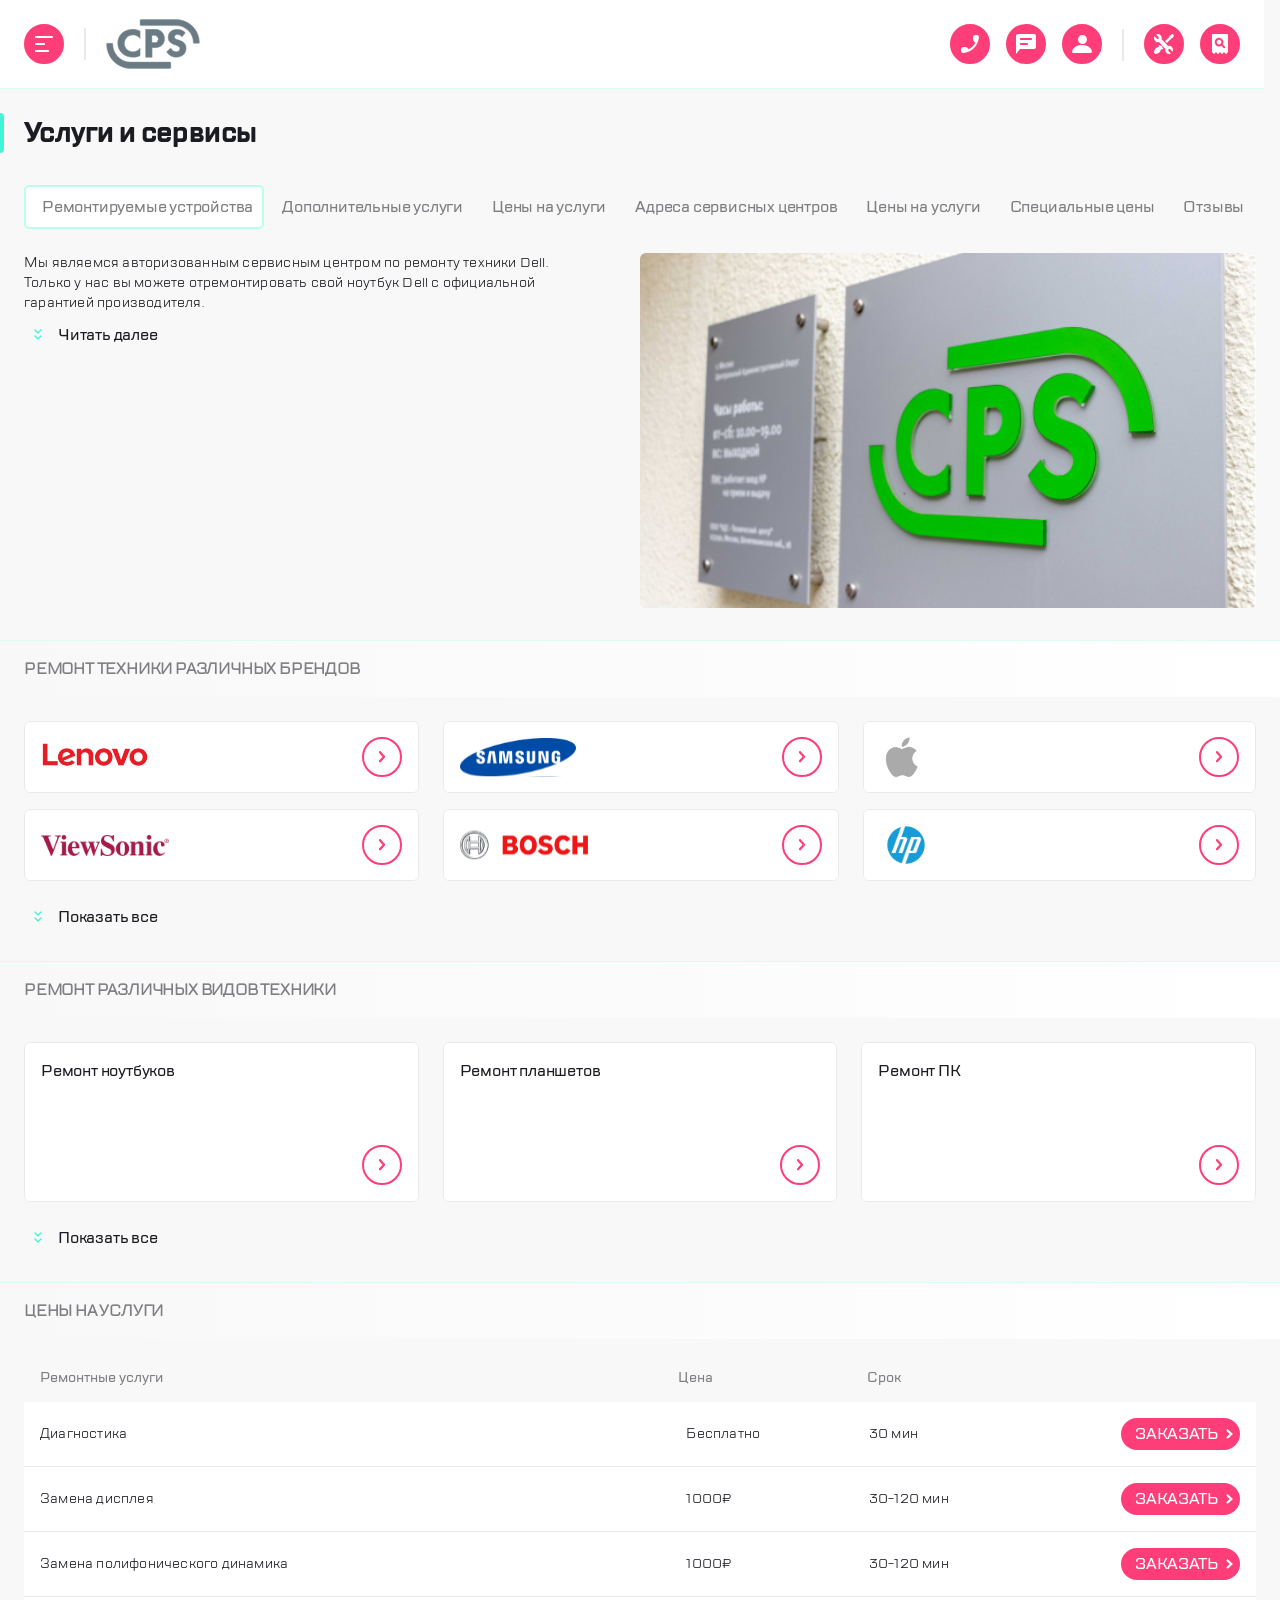
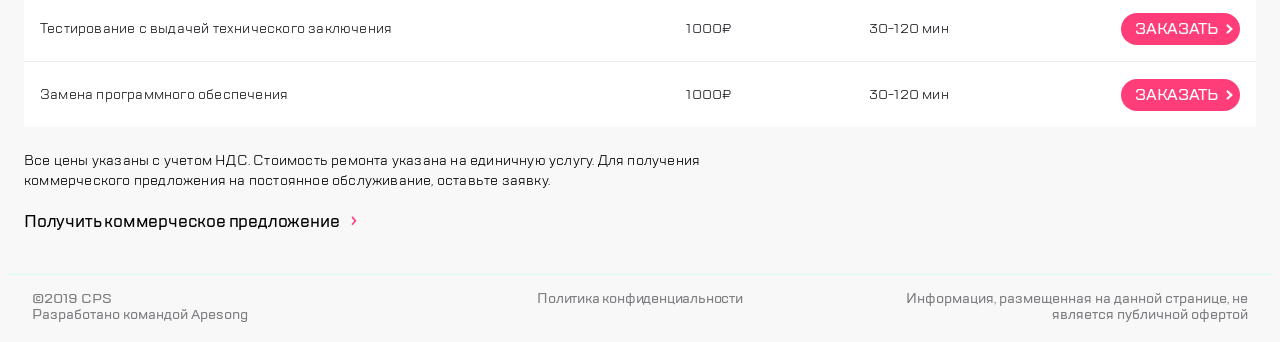
<file: index.html>
<!doctype html>
<html lang="ru">
<head>
  <meta charset="UTF-8">
  <meta content="width=device-width,initial-scale=1" name="viewport">
  <title>CPS</title>
<link href="style.css" rel="stylesheet"></head>
<body>
<div class="container-page">
  <header class="header">
    <div class="container">
      <div class="header-container">
        <div class="header__inner">
          <div class="header__menu-button menu__button">
            <button class="menu__button-toggle" id="menu-open">
              <span class="menu__button-icon button-icon">
                <img alt="menu" src="./img/icons/burger.svg">
              </span>
            </button>
          </div>
          <div class="header__menu-logo">
            <button class="menu__button-logo">
              <img alt="logo" class="logo-img" src="./img/icons/logo.svg">
            </button>
          </div>
          <div class="header__menu header__menu--all">
            <div class="header__menu--hidden">
              <div class="header__menu-button menu__button" id="header-menu-call">
                <button class="menu__button-toggle">
                  <span class="menu__button-icon button-icon">
                    <img alt="repair" src="./img/icons/call.svg">
                  </span>
                </button>
              </div>
              <div class="header__menu-button menu__button" id="header-menu-chat">
                <button class="menu__button-toggle">
                  <span class="menu__button-icon button-icon">
                    <img alt="check status" src="./img/icons/chat.svg">
                  </span>
                </button>
              </div>
              <div class="header__menu-button menu__button">
                <button class="menu__button-toggle">
                  <span class="menu__button-icon button-icon">
                    <img alt="check status" src="./img/icons/profile.svg">
                  </span>
                </button>
              </div>
            </div>
            <div class="menu header__menu">
              <div class="header__menu--active">
                <div class="header__menu-button menu__button">
                  <button class="menu__button-toggle">
                    <span class="menu__button-icon button-icon">
                      <img alt="repair" src="./img/icons/repair.svg">
                    </span>
                  </button>
                </div>
                <div class="header__menu-button menu__button">
                  <button class="menu__button-toggle">
                    <span class="menu__button-icon button-icon">
                      <img alt="check status" src="./img/icons/checkstatus.svg">
                    </span>
                  </button>
                </div>
              </div>
            </div>
          </div>
        </div>
      </div>
    </div>
  </header>
  <aside class="sidebar" id="menu-overlay">
    <div class="sidebar-container">
      <div class="sidebar__inner">
        <div class="sidebar__header button__container">
          <button class="menu__button-toggle sidebar__button--hidden" id="menu-close">
            <span class="button-icon menu__button-icon">
              <img alt="close" src="./img/icons/close.svg">
            </span>
          </button>
          <div class="sidebar__menu-logo">
            <button class="menu__button-toggle">
              <img alt="logo" class="sidebar__button-logo" src="./img/icons/logo.svg">
            </button>
          </div>
          <button class="menu__button-toggle sidebar__button-search">
            <span class="button-icon menu__button-icon">
              <img alt="search" src="./img/icons/search.svg">
            </span>
          </button>
        </div>
        <nav class="sidebar__menu">
          <ul class="sidebar__menu-list menu__list">
            <li class="sidebar__menu-item menu__item menu__item-active">
              <a class="menu__link" href="#">Ремонт техники</a>
            </li>
            <li class="sidebar__menu-item menu__item">
              <a class="menu__link" href="#">Услуги и сервисы</a>
            </li>
            <li class="sidebar__menu-item menu__item">
              <a class="menu__link" href="#">Корпоративным клиентам</a>
            </li>
            <li class="sidebar__menu-item menu__item">
              <a class="menu__link" href="#">Продавцам техники</a>
            </li>
            <li class="sidebar__menu-item menu__item">
              <a class="menu__link" href="#">Партнерам</a>
            </li>
            <li class="sidebar__menu-item menu__item">
              <a class="menu__link" href="#">Производителям</a>
            </li>
            <li class="sidebar__menu-item menu__item">
              <a class="menu__link" href="#">Наши сервисные центры</a>
            </li>
            <li class="sidebar__menu-item menu__item">
              <a class="menu__link" href="#">Контакты</a>
            </li>
          </ul>
        </nav>
        <div class="sidebar__info button__container">
          <div class="sidebar__info-button">
            <button class="menu__button-toggle" id="menu-call">
              <span class="button-icon menu__button-icon">
                <img alt="call" src="./img/icons/call.svg">
              </span>
            </button>
            <button class="menu__button-toggle" id="menu-chat">
              <span class="button-icon menu__button-icon">
                <img alt="chat" src="./img/icons/chat.svg">
              </span>
            </button>
            <button class="menu__button-toggle">
              <span class="button-icon menu__button-icon">
                <img alt="profile" src="./img/icons/profile.svg">
              </span>
            </button>
          </div>
          <div class="sidebar__info-contacts">
            <div class="sidebar__info-email"><a class="email" href="mailto:mail@cps.com">mail@cps.com</a>
            </div>
            <div class="sidebar__into-tel"><a class="tel" href="tel:88008908900">8 800 890 8900</a>
            </div>
          </div>
          <div class="sidebar__info-lang">
            <ul class="sidebar__lang-list menu__list">
              <li class="sidebar__lang-item menu__item menu__item-active"><a class="menu__link" href="#">RU</a>
              </li>
              <li class="sidebar__lang-item menu__item"><a class="menu__link" href="#">EN</a></li>
              <li class="sidebar__lang-item menu__item"><a class="menu__link" href="#">CH</a></li>
            </ul>
          </div>
        </div>
      </div>
    </div>
  </aside>
  <main class="main">
    <div class="container">
      <div class="main__inner">
        <div class="main__header">
          <h1 class="main__title">
            Услуги и сервисы
          </h1>
          <div class="main__menu-button button--hidden">
            <button class="menu__button-toggle">
              <span class="menu__button-text">
                Оставить заявку
              </span>
              <span class="menu__button-icon button-icon">
                <img alt="check status" src="./img/icons/checkstatus.svg">
              </span>
            </button>
            <button class="menu__button-toggle">
              <span class="menu__button-text">
                Статус ремонта
              </span>
              <span class="menu__button-icon button-icon">
                <img alt="repair" src="./img/icons/repair.svg">
              </span>
            </button>
          </div>
        </div>
        <nav class="menu main__menu">
          <ul class="menu__list main__menu-list">
            <li class="menu__item main__menu-item menu__item-active">
              <a class="menu__link" href="#">Ремонтируемые устройства</a>
            </li>
            <li class="menu__item main__menu-item">
              <a class="menu__link" href="#">Дополнительные услуги</a>
            </li>
            <li class="menu__item main__menu-item">
              <a class="menu__link" href="#">Цены на услуги</a>
            </li>
            <li class="menu__item main__menu-item">
              <a class="menu__link" href="#">Адреса сервисных центров</a>
            </li>
            <li class="menu__item main__menu-item">
              <a class="menu__link" href="#">Цены на услуги</a>
            </li>
            <li class="menu__item main__menu-item">
              <a class="menu__link" href="#">Специальные цены</a>
            </li>
            <li class="menu__item main__menu-item">
              <a class="menu__link" href="#">Отзывы</a>
            </li>
          </ul>
        </nav>
        <section class="about">
          <div class="container-section">
            <div class="about__inner">
              <div class="about__text-container">
                <div class="about__text-left">
                  <p class="about__text-small">
                    Мы являемся авторизованным сервисным центром по ремонту техники Dell.
                    Только у нас вы можете отремонтировать свой ноутбук Dell с официальной гарантией
                    производителя.
                  </p>
                  <p class="about__text-medium">
                    <br>Мы успешно работаем с 1992 года и заслужили репутацию надежного партнера
                  </p>
                  <p class="about__text-large">
                    <br>Мы успешно работаем с 1992 года и заслужили репутацию надежного партнера, что
                    подтверждает большое количество постоянных клиентов. Мы гордимся тем, что к нам
                    обращаются по рекомендациям и, в свою очередь, советуют нас родным и близким.
                  </p>
                </div>
                <button class="showMore__button" id="showButtonAbout">
                  <span class="showMore__button-image" id="aboutShowButtonImg">
                    <img alt="expand icons" src="./img/icons/arrow.svg">
                  </span>
                  <span class="button-text showMore__button-text" id="aboutShowButtonText">
                    Читать далее
                  </span>
                </button>
              </div>
              <div class="about__image">
                <img alt="cps" class="about-img" src="./img/cps.jpg">
              </div>
            </div>
          </div>
        </section>
        <section class="brands">
          <div class="container-section">
            <div class="brands__inner">
              <div class="section__header">
                <div class="section__title">
                  <h2>Ремонт техники различных брендов</h2>
                </div>
              </div>
              <div class="brands-swiper">
                <div class="image-slider swiper-container">
                  <div class="image-slider__wrapper swiper-wrapper">
                    <div class="image-slider__slide swiper-slide brands__slide">
                      <button class="image__slider-button brands__slide-button">
                        <span class="image-slider__image">
                          <img alt="lenovo" src="./img/icons/lenovo.svg">
                        </span>
                        <span class="image-slider__btn button-icon">
                          <img alt="drop down" src="./img/icons/arrow-pink.svg">
                        </span>
                      </button>
                    </div>
                    <div class="image-slider__slide swiper-slide brands__slide">
                      <button class="image__slider-button brands__slide-button">
                        <span class="image-slider__image">
                          <img alt="samsung" src="./img/icons/samsung.svg">
                        </span>
                        <span class="image-slider__btn button-icon">
                          <img alt="drop down" src="./img/icons/arrow-pink.svg">
                        </span>
                      </button>
                    </div>
                    <div class="image-slider__slide swiper-slide brands__slide">
                      <button class="image__slider-button brands__slide-button">
                        <span class="image-slider__image">
                          <img alt="apple" src="./img/icons/apple.svg">
                        </span>
                        <span class="image-slider__btn button-icon">
                          <img alt="drop down" src="./img/icons/arrow-pink.svg">
                        </span>
                      </button>
                    </div>
                    <div class="image-slider__slide swiper-slide brands__slide">
                      <button class="image__slider-button brands__slide-button">
                        <span class="image-slider__image">
                          <img alt="viewsonic" src="./img/icons/viewsonic.svg">
                        </span>
                        <span class="image-slider__btn button-icon">
                          <img alt="drop down" src="./img/icons/arrow-pink.svg">
                        </span>
                      </button>
                    </div>
                    <div class="image-slider__slide swiper-slide brands__slide">
                      <button class="image__slider-button brands__slide-button">
                        <span class="image-slider__image">
                          <img alt="bosch" src="./img/icons/bosch.svg">
                        </span>
                        <span class="image-slider__btn button-icon">
                          <img alt="drop down" src="./img/icons/arrow-pink.svg">
                        </span>
                      </button>
                    </div>
                    <div class="image-slider__slide swiper-slide brands__slide">
                      <button class="image__slider-button brands__slide-button">
                        <span class="image-slider__image">
                          <img alt="hp" src="./img/icons/hp.svg">
                        </span>
                        <span class="image-slider__btn button-icon">
                          <img alt="drop down" src="./img/icons/arrow-pink.svg">
                        </span>
                      </button>
                    </div>
                    <div class="image-slider__slide swiper-slide brands__slide">
                      <button class="image__slider-button brands__slide-button">
                        <span class="image-slider__image">
                          <img alt="acer" src="./img/icons/acer.svg">
                        </span>
                        <span class="image-slider__btn button-icon">
                          <img alt="drop down" src="./img/icons/arrow-pink.svg">
                        </span>
                      </button>
                    </div>
                    <div class="image-slider__slide swiper-slide brands__slide">
                      <button class="image__slider-button brands__slide-button">
                        <span class="image-slider__image">
                          <img alt="sony" src="./img/icons/sony.svg">
                        </span>
                        <span class="image-slider__btn button-icon">
                          <img alt="drop down" src="./img/icons/arrow-pink.svg">
                        </span>
                      </button>
                    </div>
                    <div class="image-slider__slide swiper-slide brands__slide">
                      <button class="image__slider-button brands__slide-button">
                        <span class="image-slider__image">
                          <img alt="lenovo" src="./img/icons/lenovo.svg">
                        </span>
                        <span class="image-slider__btn button-icon">
                          <img alt="drop down" src="./img/icons/arrow-pink.svg">
                        </span>
                      </button>
                    </div>
                    <div class="image-slider__slide swiper-slide brands__slide">
                      <button class="image__slider-button brands__slide-button">
                        <span class="image-slider__image">
                          <img alt="samsung" src="./img/icons/samsung.svg">
                        </span>
                        <span class="image-slider__btn button-icon">
                          <img alt="drop down" src="./img/icons/arrow-pink.svg">
                        </span>
                      </button>
                    </div>
                    <div class="image-slider__slide swiper-slide brands__slide">
                      <button class="image__slider-button brands__slide-button">
                        <span class="image-slider__image">
                          <img alt="apple" src="./img/icons/apple.svg">
                        </span>
                        <span class="image-slider__btn button-icon">
                          <img alt="drop down" src="./img/icons/arrow-pink.svg">
                        </span>
                      </button>
                    </div>
                    <div class="image-slider__slide swiper-slide brands__slide">
                      <button class="image__slider-button brands__slide-button">
                        <span class="image-slider__image">
                          <img alt="viewsonic" src="./img/icons/viewsonic.svg">
                        </span>
                        <span class="image-slider__btn button-icon">
                          <img alt="drop down" src="./img/icons/arrow-pink.svg">
                        </span>
                      </button>
                    </div>
                  </div>
                  <div class="swiper-pagination"></div>
                </div>
                <button class="showMore__button showMore__button--hidden" id="showButtonBrands">
                  <span class="showMore__button-image" id="showButtonBrandsImg">
                    <img alt="expand icons" src="./img/icons/arrow.svg">
                  </span>
                  <span class="button-text showMore__button-text" id="showButtonBrandsText">
                    Показать все
                  </span>
                </button>
              </div>
            </div>
          </div>
        </section>
        <section class="technic">
          <div class="container-section">
            <div class="technic__inner">
              <div class="section__header">
                <div class="section__title">
                  <h2>Ремонт различных видов техники</h2>
                </div>
              </div>
              <div class="technic-swiper">
                <div class="image-slider swiper-container">
                  <div class="image-slider__wrapper swiper-wrapper">
                    <div class="image-slider__slide swiper-slide technic__slide">
                      <button class="image__slider-button technic__slide-button">
                        <span class="image-slider__text">
                          Ремонт ноутбуков
                        </span>
                        <span class="image-slider__btn button-icon technic-icon">
                          <img alt="drop down" src="./img/icons/arrow-pink.svg">
                        </span>
                      </button>
                    </div>
                    <div class="image-slider__slide swiper-slide technic__slide">
                      <button class="image__slider-button technic__slide-button">
                        <span class="image-slider__text">
                          Ремонт планшетов
                        </span>
                        <span class="image-slider__btn button-icon technic-icon">
                          <img alt="drop down" src="./img/icons/arrow-pink.svg">
                        </span>
                      </button>
                    </div>
                    <div class="image-slider__slide swiper-slide technic__slide">
                      <button class="image__slider-button technic__slide-button">
                        <span class="image-slider__text">
                          Ремонт ПК
                        </span>
                        <span class="image-slider__btn button-icon technic-icon">
                          <img alt="drop down" src="./img/icons/arrow-pink.svg">
                        </span>
                      </button>
                    </div>
                    <div class="image-slider__slide swiper-slide technic__slide">
                      <button class="image__slider-button technic__slide-button">
                        <span class="image-slider__text">
                          Ремонт мониторов
                        </span>
                        <span class="image-slider__btn button-icon technic-icon">
                          <img alt="drop down" src="./img/icons/arrow-pink.svg">
                        </span>
                      </button>
                    </div>
                    <div class="image-slider__slide swiper-slide technic__slide">
                      <button class="image__slider-button technic__slide-button">
                        <span class="image-slider__text">
                          Ремонт ноутбуков
                        </span>
                        <span class="image-slider__btn button-icon technic-icon">
                          <img alt="drop down" src="./img/icons/arrow-pink.svg">
                        </span>
                      </button>
                    </div>
                    <div class="image-slider__slide swiper-slide technic__slide">
                      <button class="image__slider-button technic__slide-button">
                        <span class="image-slider__text">
                          Ремонт ноутбуков
                        </span>
                        <span class="image-slider__btn button-icon technic-icon">
                          <img alt="drop down" src="./img/icons/arrow-pink.svg">
                        </span>
                      </button>
                    </div>
                  </div>
                  <div class="swiper-pagination"></div>
                </div>
                <button class="showMore__button showMore__button--hidden" id="showButtonTechnic">
                  <span class="showMore__button-image" id="showButtonTechnicImg">
                    <img alt="expand icons" src="./img/icons/arrow.svg">
                  </span>
                  <span class="button-text showMore__button-text" id="showButtonTechnicText">
                    Показать все
                  </span>
                </button>
              </div>
            </div>
          </div>
        </section>
        <section class="price">
          <div class="container-section">
            <div class="price__inner">
              <div class="section__header">
                <div class="section__title">
                  <h2>Цены на услуги</h2>
                </div>
              </div>
              <div class="price__table-header">
                <div class="table-header__about">
                  Ремонтные услуги
                </div>
                <div class="table-header__pricing">
                  Цена
                </div>
                <div class="table-header__duration">
                  Срок
                </div>
              </div>
              <div class="price-swiper">
                <div class="price-swiper__slider image-slider swiper-container">
                  <div class="price-slider__wrapper image-slider__wrapper swiper-wrapper">
                    <div class="image-slider__slide swiper-slide price__slide">
                      <div class="repair-service">
                        <div class="repair-service__about">
                          <div class="repair-service__about-label repair-service__label">
                            Ремонтные услуги
                          </div>
                          <div class="repair-service__about-value repair-service__value">
                            Диагностика
                          </div>
                        </div>
                        <div class="repair-service__pricing">
                          <div class="repair-service__pricing-label repair-service__label">
                            Цена
                          </div>
                          <div class="repair-service__pricing-value repair-service__value">
                            Бесплатно
                          </div>
                        </div>
                        <div class="repair-service__info">
                          <div class="repair-service__duration">
                            <div class="repair-service__duration-label repair-service__label">
                              Срок
                            </div>
                            <div class="repair-service__duration-value repair-service__value">
                              30 мин
                            </div>
                          </div>
                          <button class="repair-service__button">
                            <span class="repair-service__button-text">
                              Заказать
                            </span>
                            <span class="repair-service__button-image">
                              <img alt="arrow" src="./img/icons/arrow-white.svg">
                            </span>
                          </button>
                        </div>
                      </div>
                    </div>
                    <div class="image-slider__slide swiper-slide price__slide">
                      <div class="repair-service">
                        <div class="repair-service__about">
                          <div class="repair-service__about-label repair-service__label">
                            Ремонтные услуги
                          </div>
                          <div class="repair-service__about-value repair-service__value">
                            Замена дисплея
                          </div>
                        </div>
                        <div class="repair-service__pricing">
                          <div class="repair-service__pricing-label repair-service__label">
                            Цена
                          </div>
                          <div class="repair-service__pricing-value repair-service__value">
                            1000&#x20bd;
                          </div>
                        </div>
                        <div class="repair-service__info">
                          <div class="repair-service__duration">
                            <div class="repair-service__duration-label repair-service__label">
                              Срок
                            </div>
                            <div class="repair-service__duration-value repair-service__value">
                              30-120 мин
                            </div>
                          </div>
                          <button class="repair-service__button">
                            <span class="repair-service__button-text">
                              Заказать
                            </span>
                            <span class="repair-service__button-image">
                              <img alt="arrow" src="./img/icons/arrow-white.svg">
                            </span>
                          </button>
                        </div>
                      </div>
                    </div>
                    <div class="image-slider__slide swiper-slide price__slide">
                      <div class="repair-service">
                        <div class="repair-service__about">
                          <div class="repair-service__about-label repair-service__label">
                            Ремонтные услуги
                          </div>
                          <div class="repair-service__about-value repair-service__value">
                            Замена полифонического динамика
                          </div>
                        </div>
                        <div class="repair-service__pricing">
                          <div class="repair-service__pricing-label repair-service__label">
                            Цена
                          </div>
                          <div class="repair-service__pricing-value repair-service__value">
                            1000&#x20bd;
                          </div>
                        </div>
                        <div class="repair-service__info">
                          <div class="repair-service__duration">
                            <div class="repair-service__duration-label repair-service__label">
                              Срок
                            </div>
                            <div class="repair-service__duration-value repair-service__value">
                              30-120 мин
                            </div>
                          </div>
                          <button class="repair-service__button">
                            <span class="repair-service__button-text">
                              Заказать
                            </span>
                            <span class="repair-service__button-image">
                              <img alt="arrow" src="./img/icons/arrow-white.svg">
                            </span>
                          </button>
                        </div>
                      </div>
                    </div>
                    <div class="image-slider__slide swiper-slide price__slide">
                      <div class="repair-service">
                        <div class="repair-service__about">
                          <div class="repair-service__about-label repair-service__label">
                            Ремонтные услуги
                          </div>
                          <div class="repair-service__about-value repair-service__value">
                            Тестирование с выдачей технического заключения
                          </div>
                        </div>
                        <div class="repair-service__pricing">
                          <div class="repair-service__pricing-label repair-service__label">
                            Цена
                          </div>
                          <div class="repair-service__pricing-value repair-service__value">
                            1000&#x20bd;
                          </div>
                        </div>
                        <div class="repair-service__info">
                          <div class="repair-service__duration">
                            <div class="repair-service__duration-label repair-service__label">
                              Срок
                            </div>
                            <div class="repair-service__duration-value repair-service__value">
                              30-120 мин
                            </div>
                          </div>
                          <button class="repair-service__button">
                            <span class="repair-service__button-text">
                              Заказать
                            </span>
                            <span class="repair-service__button-image">
                              <img alt="arrow" src="./img/icons/arrow-white.svg">
                            </span>
                          </button>
                        </div>
                      </div>
                    </div>
                    <div class="image-slider__slide swiper-slide price__slide">
                      <div class="repair-service">
                        <div class="repair-service__about">
                          <div class="repair-service__about-label repair-service__label">
                            Ремонтные услуги
                          </div>
                          <div class="repair-service__about-value repair-service__value">
                            Замена программного обеспечения
                          </div>
                        </div>
                        <div class="repair-service__pricing">
                          <div class="repair-service__pricing-label repair-service__label">
                            Цена
                          </div>
                          <div class="repair-service__pricing-value repair-service__value">
                            1000&#x20bd;
                          </div>
                        </div>
                        <div class="repair-service__info">
                          <div class="repair-service__duration">
                            <div class="repair-service__duration-label repair-service__label">
                              Срок
                            </div>
                            <div class="repair-service__duration-value repair-service__value">
                              30-120 мин
                            </div>
                          </div>
                          <button class="repair-service__button">
                            <span class="repair-service__button-text">
                              Заказать
                            </span>
                            <span class="repair-service__button-image">
                              <img alt="arrow" src="./img/icons/arrow-white.svg">
                            </span>
                          </button>
                        </div>
                      </div>
                    </div>
                  </div>
                  <div class="swiper-pagination"></div>
                </div>
              </div>
              <div class="price__footer">
                <div class="price__footer-text">
                  <p>
                    Все цены указаны с учетом НДС. Стоимость ремонта указана на единичную
                    услугу.
                    Для получения коммерческого предложения на постоянное обслуживание, оставьте
                    заявку.
                  </p>
                </div>
                <div class="price__footer-link">
                  <a class="price__footer-link" href="#">
                    <span class="price__footer-link-text">
                      Получить коммерческое предложение
                    </span>
                    <span class="price__footer-link-image">
                      <img alt="arrow" class="price__footer-link-img" src="./img/icons/arrow-pink.svg">
                    </span>
                  </a>
                </div>
              </div>
            </div>
          </div>
        </section>
        <footer class="footer">
          <div class="container-section">
            <div class="footer__inner">
              <div class="footer__text">
                <div class="footer__text-developed">
                  &copy;2019 CPS <br>
                  Разработано командой Apesong
                </div>
                <div class="footer__text-confidentiality">
                  <a class="confidentiality-link" href="#">Политика конфиденциальности</a>
                </div>
                <div class="footer__text-offer">
                  Информация, размещенная на данной странице, не является публичной офертой
                </div>
              </div>
            </div>
          </div>
        </footer>
      </div>
    </div>
  </main>
  <div id="sidebarOverlay"></div>
  <div id="modalOverlay"></div>
  <div class="modal__feedback" id="modal__feedback">
    <div class="modal-container">
      <div class="modal__inner">
        <div class="modal__content">
          <button class="menu__button-toggle modal__button--hidden modal__button-exit" id="modal-feedback__close-button">
          <span class="button-icon menu__button-icon">
            <img alt="close" src="./img/icons/close.svg">
          </span>
          </button>
          <h2 class="modal__title">Обратная связь</h2>
          <form class="modal__form" action="index.html" method="post">
            <input class="modal__input" type="text" id="name" name="name" placeholder="Имя">
            <input class="modal__input" type="tel" id="phone" name="phone" placeholder="Телефон">
            <input class="modal__input" type="email" id="email" name="email" placeholder="Электронная почта">
            <textarea class="modal__textarea" id="message" name="message" placeholder="Сообщение"></textarea>
            <div class="modal__disclaimer">
              Нажимая "отправить", вы даете согласие на <a class="modal__disclaimer-link" href="#">обработку персональных данных</a> и соглашаетесь с нашей
              <a class="modal__disclaimer-link" href="#">политикой конфиденциальности</a>
            </div>
            <button class="modal__button" type="submit">
            <span class="modal__button-text">
              Отправить
            </span>
              <span class="modal__button-image">
              <img alt="arrow" src="./img/icons/arrow-white.svg">
            </span>
            </button>
          </form>
        </div>
      </div>
    </div>
  </div>
  <div class="modal__call" id="modal__call">
    <div class="modal-container">
      <div class="modal__inner">
        <div class="modal__content">
          <button class="menu__button-toggle modal__button--hidden modal__button-exit" id="modal-call__close-button">
          <span class="button-icon menu__button-icon">
            <img alt="close" src="./img/icons/close.svg">
          </span>
          </button>
          <h2 class="modal__title">Заказать звонок</h2>
          <form class="modal__form" action="index.html" method="post">
            <input class="modal__input" type="tel" id="phone-call" name="phone" placeholder="Телефон">
            <div class="modal__disclaimer">
              Нажимая "отправить", вы даете согласие на <a class="modal__disclaimer-link" href="#">обработку персональных данных</a> и соглашаетесь с нашей
              <a class="modal__disclaimer-link" href="#">политикой конфиденциальности</a>
            </div>
            <button class="modal__button" type="submit">
            <span class="modal__button-text">
              Отправить
            </span>
              <span class="modal__button-image">
              <img alt="arrow" src="./img/icons/arrow-white.svg">
            </span>
            </button>
          </form>
        </div>
      </div>
    </div>
  </div>
</div>
<script type="text/javascript" src="./js/bundle.js"></script></body>
</html>
</file>
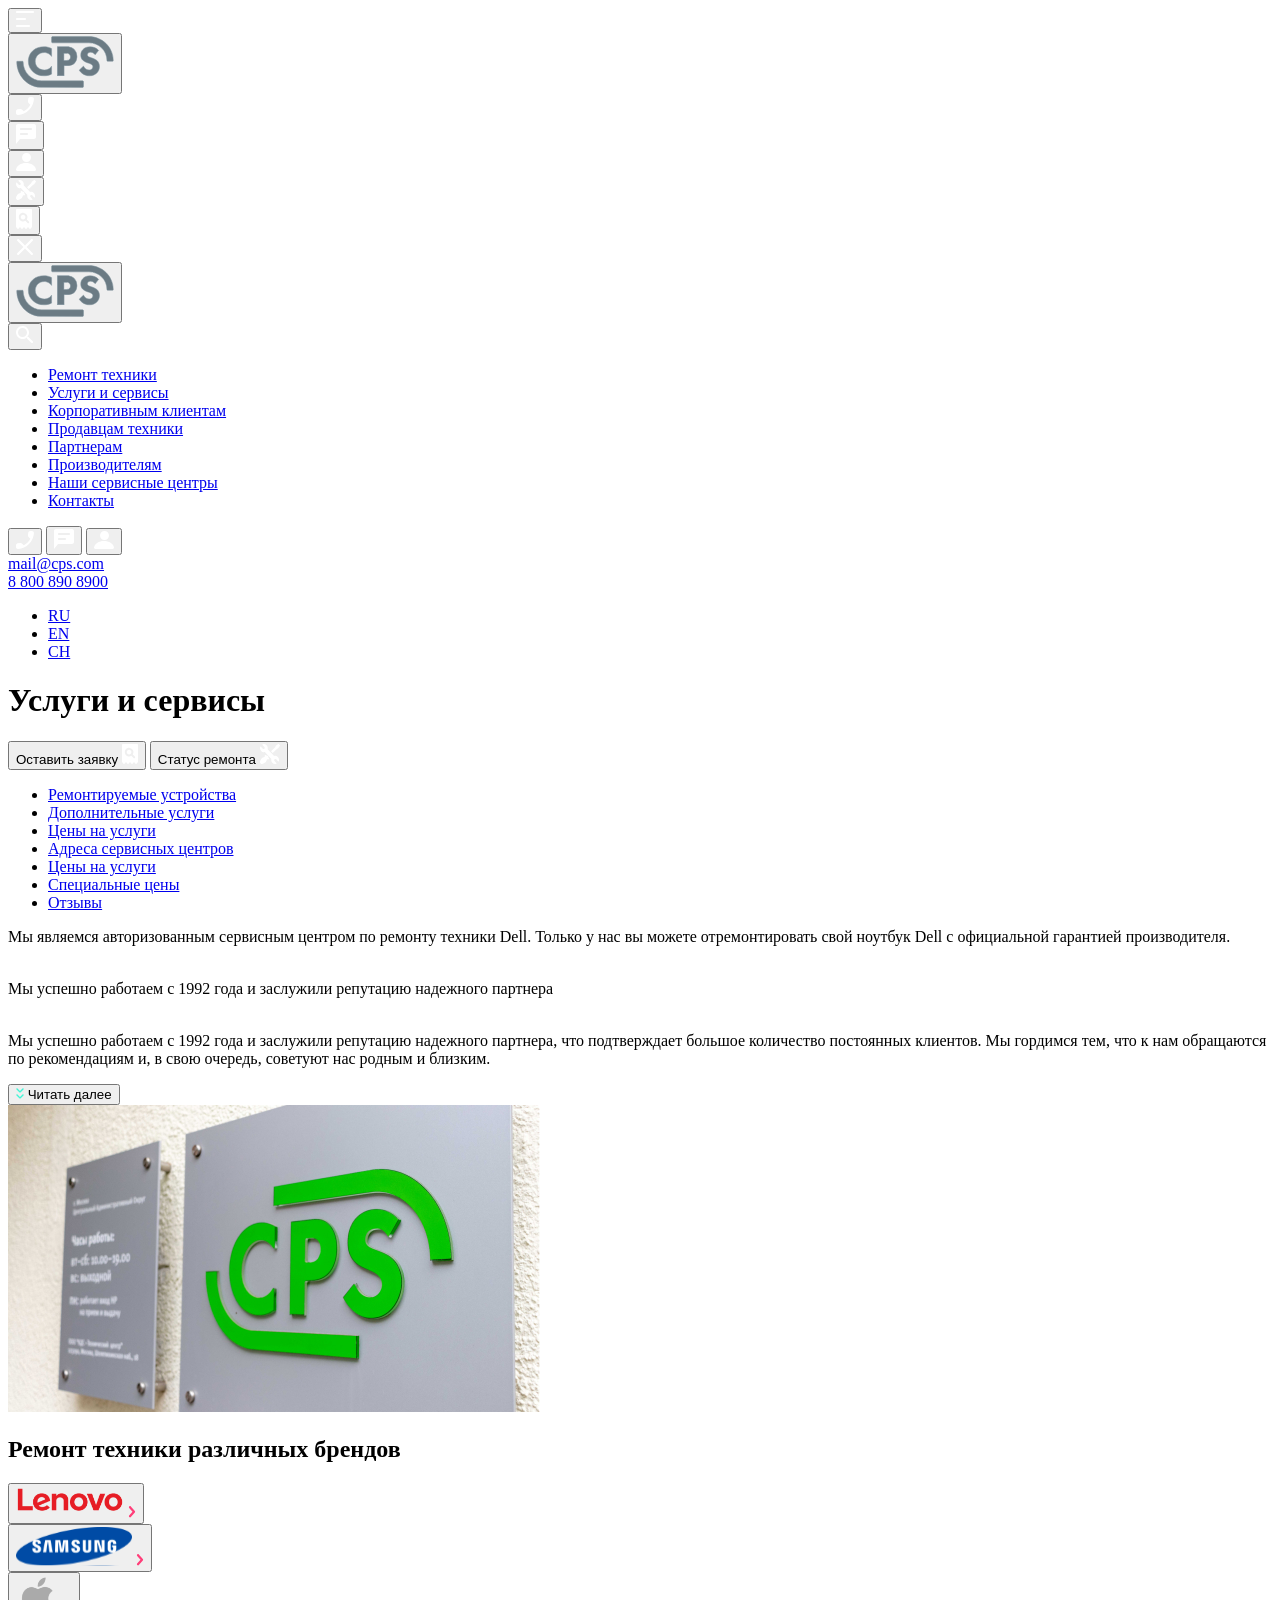
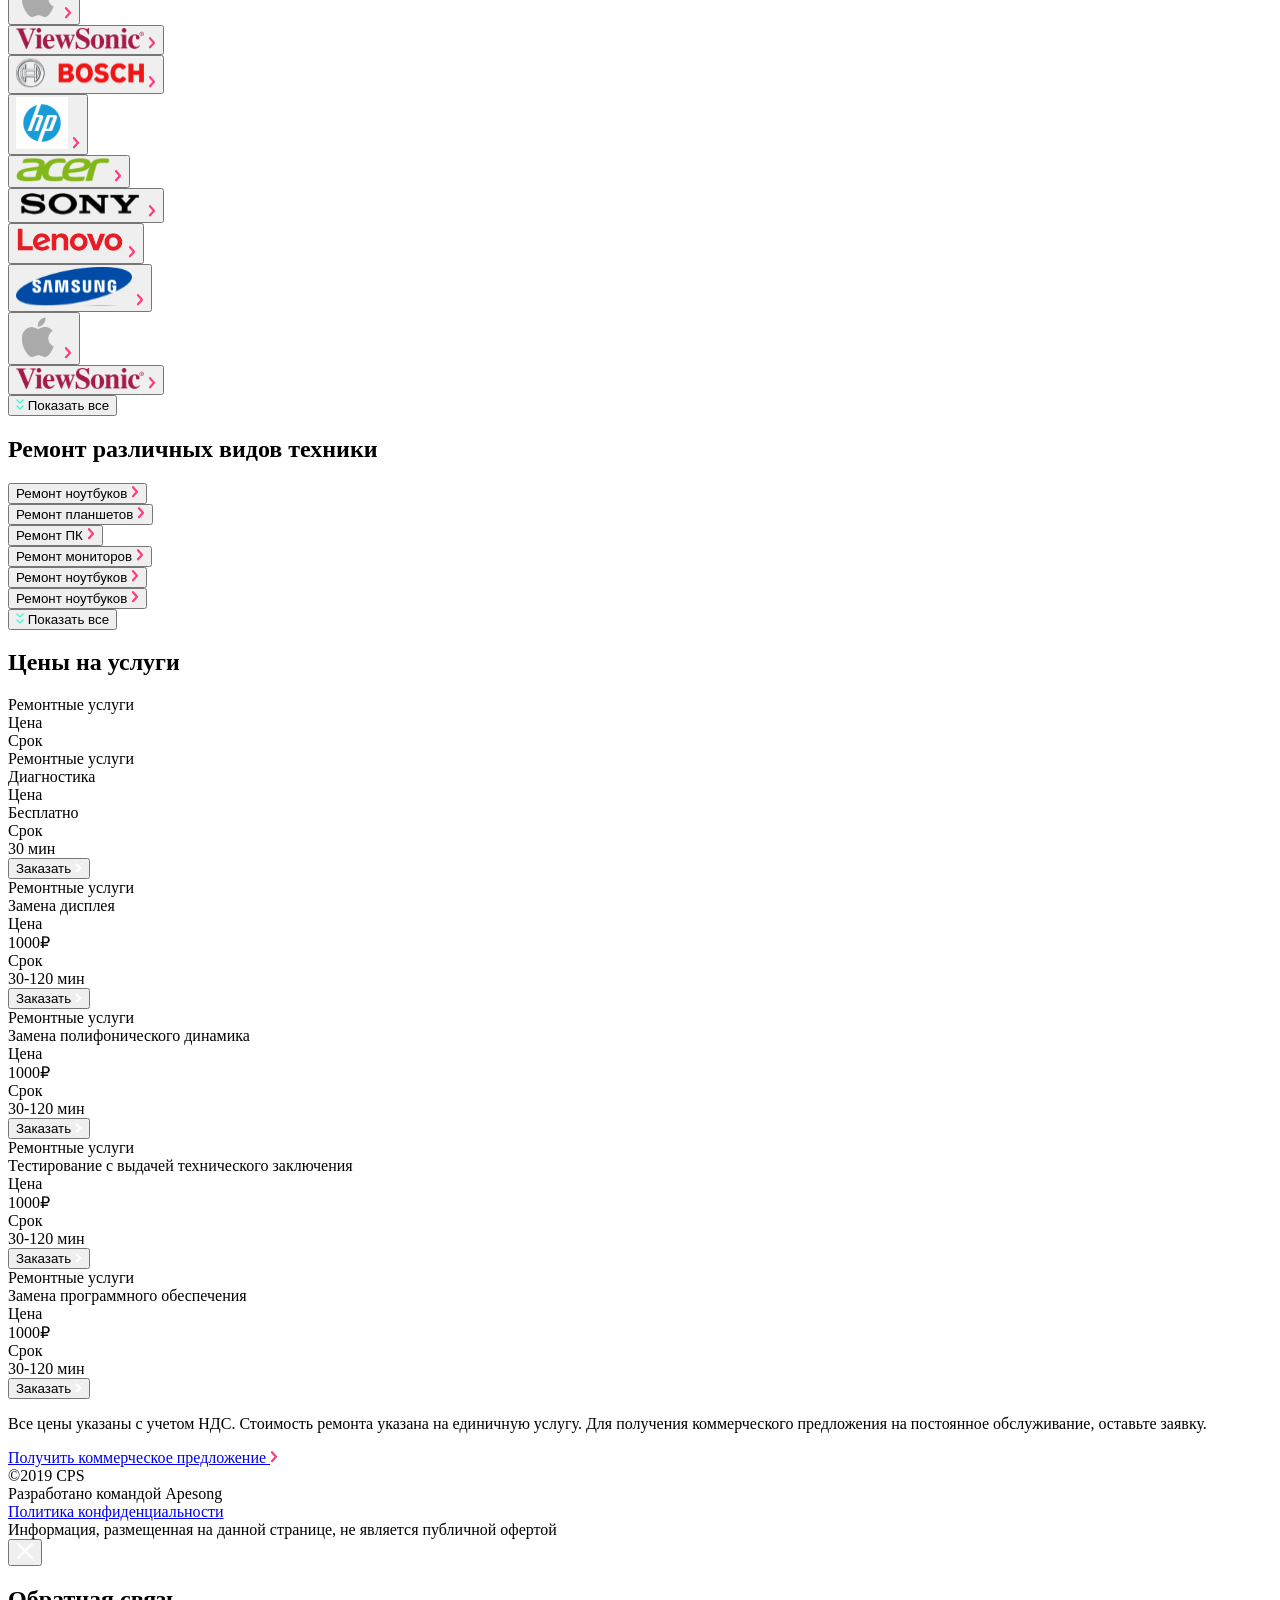
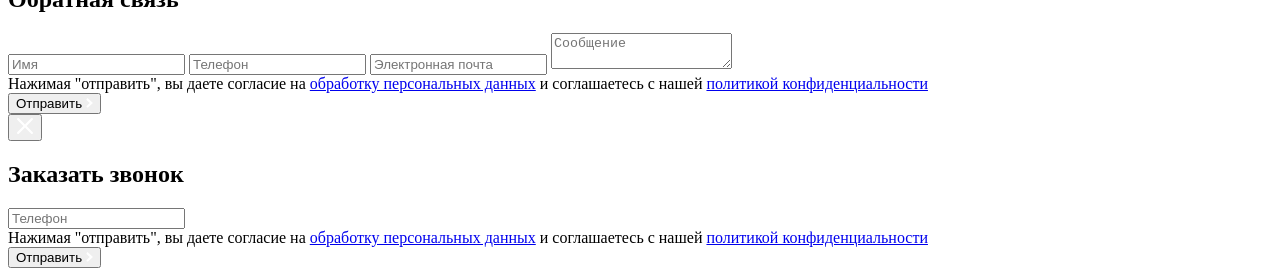
<file: src/index.html>
<!doctype html>
<html lang="ru">
<head>
  <meta charset="UTF-8">
  <meta content="width=device-width, initial-scale=1.0" name="viewport">
  <title>CPS</title>
</head>
<body>
<div class="container-page">
  <header class="header">
    <div class="container">
      <div class="header-container">
        <div class="header__inner">
          <div class="header__menu-button menu__button">
            <button class="menu__button-toggle" id="menu-open">
              <span class="menu__button-icon button-icon">
                <img alt="menu" src="./img/icons/burger.svg">
              </span>
            </button>
          </div>
          <div class="header__menu-logo">
            <button class="menu__button-logo">
              <img alt="logo" class="logo-img" src="./img/icons/logo.svg">
            </button>
          </div>
          <div class="header__menu header__menu--all">
            <div class="header__menu--hidden">
              <div class="header__menu-button menu__button" id="header-menu-call">
                <button class="menu__button-toggle">
                  <span class="menu__button-icon button-icon">
                    <img alt="repair" src="./img/icons/call.svg">
                  </span>
                </button>
              </div>
              <div class="header__menu-button menu__button" id="header-menu-chat">
                <button class="menu__button-toggle">
                  <span class="menu__button-icon button-icon">
                    <img alt="check status" src="./img/icons/chat.svg">
                  </span>
                </button>
              </div>
              <div class="header__menu-button menu__button">
                <button class="menu__button-toggle">
                  <span class="menu__button-icon button-icon">
                    <img alt="check status" src="./img/icons/profile.svg">
                  </span>
                </button>
              </div>
            </div>
            <div class="menu header__menu">
              <div class="header__menu--active">
                <div class="header__menu-button menu__button">
                  <button class="menu__button-toggle">
                    <span class="menu__button-icon button-icon">
                      <img alt="repair" src="./img/icons/repair.svg">
                    </span>
                  </button>
                </div>
                <div class="header__menu-button menu__button">
                  <button class="menu__button-toggle">
                    <span class="menu__button-icon button-icon">
                      <img alt="check status" src="./img/icons/checkstatus.svg">
                    </span>
                  </button>
                </div>
              </div>
            </div>
          </div>
        </div>
      </div>
    </div>
  </header>
  <aside class="sidebar" id="menu-overlay">
    <div class="sidebar-container">
      <div class="sidebar__inner">
        <div class="sidebar__header button__container">
          <button class="menu__button-toggle sidebar__button--hidden" id="menu-close">
            <span class="button-icon menu__button-icon">
              <img alt="close" src="./img/icons/close.svg">
            </span>
          </button>
          <div class="sidebar__menu-logo">
            <button class="menu__button-toggle">
              <img alt="logo" class="sidebar__button-logo" src="./img/icons/logo.svg">
            </button>
          </div>
          <button class="menu__button-toggle sidebar__button-search">
            <span class="button-icon menu__button-icon">
              <img alt="search" src="./img/icons/search.svg">
            </span>
          </button>
        </div>
        <nav class="sidebar__menu">
          <ul class="sidebar__menu-list menu__list">
            <li class="sidebar__menu-item menu__item menu__item-active">
              <a class="menu__link" href="#">Ремонт техники</a>
            </li>
            <li class="sidebar__menu-item menu__item">
              <a class="menu__link" href="#">Услуги и сервисы</a>
            </li>
            <li class="sidebar__menu-item menu__item">
              <a class="menu__link" href="#">Корпоративным клиентам</a>
            </li>
            <li class="sidebar__menu-item menu__item">
              <a class="menu__link" href="#">Продавцам техники</a>
            </li>
            <li class="sidebar__menu-item menu__item">
              <a class="menu__link" href="#">Партнерам</a>
            </li>
            <li class="sidebar__menu-item menu__item">
              <a class="menu__link" href="#">Производителям</a>
            </li>
            <li class="sidebar__menu-item menu__item">
              <a class="menu__link" href="#">Наши сервисные центры</a>
            </li>
            <li class="sidebar__menu-item menu__item">
              <a class="menu__link" href="#">Контакты</a>
            </li>
          </ul>
        </nav>
        <div class="sidebar__info button__container">
          <div class="sidebar__info-button">
            <button class="menu__button-toggle" id="menu-call">
              <span class="button-icon menu__button-icon">
                <img alt="call" src="./img/icons/call.svg">
              </span>
            </button>
            <button class="menu__button-toggle" id="menu-chat">
              <span class="button-icon menu__button-icon">
                <img alt="chat" src="./img/icons/chat.svg">
              </span>
            </button>
            <button class="menu__button-toggle">
              <span class="button-icon menu__button-icon">
                <img alt="profile" src="./img/icons/profile.svg">
              </span>
            </button>
          </div>
          <div class="sidebar__info-contacts">
            <div class="sidebar__info-email"><a class="email" href="mailto:mail@cps.com">mail@cps.com</a>
            </div>
            <div class="sidebar__into-tel"><a class="tel" href="tel:88008908900">8 800 890 8900</a>
            </div>
          </div>
          <div class="sidebar__info-lang">
            <ul class="sidebar__lang-list menu__list">
              <li class="sidebar__lang-item menu__item menu__item-active"><a class="menu__link" href="#">RU</a>
              </li>
              <li class="sidebar__lang-item menu__item"><a class="menu__link" href="#">EN</a></li>
              <li class="sidebar__lang-item menu__item"><a class="menu__link" href="#">CH</a></li>
            </ul>
          </div>
        </div>
      </div>
    </div>
  </aside>
  <main class="main">
    <div class="container">
      <div class="main__inner">
        <div class="main__header">
          <h1 class="main__title">
            Услуги и сервисы
          </h1>
          <div class="main__menu-button button--hidden">
            <button class="menu__button-toggle">
              <span class="menu__button-text">
                Оставить заявку
              </span>
              <span class="menu__button-icon button-icon">
                <img alt="check status" src="./img/icons/checkstatus.svg">
              </span>
            </button>
            <button class="menu__button-toggle">
              <span class="menu__button-text">
                Статус ремонта
              </span>
              <span class="menu__button-icon button-icon">
                <img alt="repair" src="./img/icons/repair.svg">
              </span>
            </button>
          </div>
        </div>
        <nav class="menu main__menu">
          <ul class="menu__list main__menu-list">
            <li class="menu__item main__menu-item menu__item-active">
              <a class="menu__link" href="#">Ремонтируемые устройства</a>
            </li>
            <li class="menu__item main__menu-item">
              <a class="menu__link" href="#">Дополнительные услуги</a>
            </li>
            <li class="menu__item main__menu-item">
              <a class="menu__link" href="#">Цены на услуги</a>
            </li>
            <li class="menu__item main__menu-item">
              <a class="menu__link" href="#">Адреса сервисных центров</a>
            </li>
            <li class="menu__item main__menu-item">
              <a class="menu__link" href="#">Цены на услуги</a>
            </li>
            <li class="menu__item main__menu-item">
              <a class="menu__link" href="#">Специальные цены</a>
            </li>
            <li class="menu__item main__menu-item">
              <a class="menu__link" href="#">Отзывы</a>
            </li>
          </ul>
        </nav>
        <section class="about">
          <div class="container-section">
            <div class="about__inner">
              <div class="about__text-container">
                <div class="about__text-left">
                  <p class="about__text-small">
                    Мы являемся авторизованным сервисным центром по ремонту техники Dell.
                    Только у нас вы можете отремонтировать свой ноутбук Dell с официальной гарантией
                    производителя.
                  </p>
                  <p class="about__text-medium">
                    <br>Мы успешно работаем с 1992 года и заслужили репутацию надежного партнера
                  </p>
                  <p class="about__text-large">
                    <br>Мы успешно работаем с 1992 года и заслужили репутацию надежного партнера, что
                    подтверждает большое количество постоянных клиентов. Мы гордимся тем, что к нам
                    обращаются по рекомендациям и, в свою очередь, советуют нас родным и близким.
                  </p>
                </div>
                <button class="showMore__button" id="showButtonAbout">
                  <span class="showMore__button-image" id="aboutShowButtonImg">
                    <img alt="expand icons" src="./img/icons/arrow.svg">
                  </span>
                  <span class="button-text showMore__button-text" id="aboutShowButtonText">
                    Читать далее
                  </span>
                </button>
              </div>
              <div class="about__image">
                <img alt="cps" class="about-img" src="./img/cps.jpg">
              </div>
            </div>
          </div>
        </section>
        <section class="brands">
          <div class="container-section">
            <div class="brands__inner">
              <div class="section__header">
                <div class="section__title">
                  <h2>Ремонт техники различных брендов</h2>
                </div>
              </div>
              <div class="brands-swiper">
                <div class="image-slider swiper-container">
                  <div class="image-slider__wrapper swiper-wrapper">
                    <div class="image-slider__slide swiper-slide brands__slide">
                      <button class="image__slider-button brands__slide-button">
                        <span class="image-slider__image">
                          <img alt="lenovo" src="./img/icons/lenovo.svg">
                        </span>
                        <span class="image-slider__btn button-icon">
                          <img alt="drop down" src="./img/icons/arrow-pink.svg">
                        </span>
                      </button>
                    </div>
                    <div class="image-slider__slide swiper-slide brands__slide">
                      <button class="image__slider-button brands__slide-button">
                        <span class="image-slider__image">
                          <img alt="samsung" src="./img/icons/samsung.svg">
                        </span>
                        <span class="image-slider__btn button-icon">
                          <img alt="drop down" src="./img/icons/arrow-pink.svg">
                        </span>
                      </button>
                    </div>
                    <div class="image-slider__slide swiper-slide brands__slide">
                      <button class="image__slider-button brands__slide-button">
                        <span class="image-slider__image">
                          <img alt="apple" src="./img/icons/apple.svg">
                        </span>
                        <span class="image-slider__btn button-icon">
                          <img alt="drop down" src="./img/icons/arrow-pink.svg">
                        </span>
                      </button>
                    </div>
                    <div class="image-slider__slide swiper-slide brands__slide">
                      <button class="image__slider-button brands__slide-button">
                        <span class="image-slider__image">
                          <img alt="viewsonic" src="./img/icons/viewsonic.svg">
                        </span>
                        <span class="image-slider__btn button-icon">
                          <img alt="drop down" src="./img/icons/arrow-pink.svg">
                        </span>
                      </button>
                    </div>
                    <div class="image-slider__slide swiper-slide brands__slide">
                      <button class="image__slider-button brands__slide-button">
                        <span class="image-slider__image">
                          <img alt="bosch" src="./img/icons/bosch.svg">
                        </span>
                        <span class="image-slider__btn button-icon">
                          <img alt="drop down" src="./img/icons/arrow-pink.svg">
                        </span>
                      </button>
                    </div>
                    <div class="image-slider__slide swiper-slide brands__slide">
                      <button class="image__slider-button brands__slide-button">
                        <span class="image-slider__image">
                          <img alt="hp" src="./img/icons/hp.svg">
                        </span>
                        <span class="image-slider__btn button-icon">
                          <img alt="drop down" src="./img/icons/arrow-pink.svg">
                        </span>
                      </button>
                    </div>
                    <div class="image-slider__slide swiper-slide brands__slide">
                      <button class="image__slider-button brands__slide-button">
                        <span class="image-slider__image">
                          <img alt="acer" src="./img/icons/acer.svg">
                        </span>
                        <span class="image-slider__btn button-icon">
                          <img alt="drop down" src="./img/icons/arrow-pink.svg">
                        </span>
                      </button>
                    </div>
                    <div class="image-slider__slide swiper-slide brands__slide">
                      <button class="image__slider-button brands__slide-button">
                        <span class="image-slider__image">
                          <img alt="sony" src="./img/icons/sony.svg">
                        </span>
                        <span class="image-slider__btn button-icon">
                          <img alt="drop down" src="./img/icons/arrow-pink.svg">
                        </span>
                      </button>
                    </div>
                    <div class="image-slider__slide swiper-slide brands__slide">
                      <button class="image__slider-button brands__slide-button">
                        <span class="image-slider__image">
                          <img alt="lenovo" src="./img/icons/lenovo.svg">
                        </span>
                        <span class="image-slider__btn button-icon">
                          <img alt="drop down" src="./img/icons/arrow-pink.svg">
                        </span>
                      </button>
                    </div>
                    <div class="image-slider__slide swiper-slide brands__slide">
                      <button class="image__slider-button brands__slide-button">
                        <span class="image-slider__image">
                          <img alt="samsung" src="./img/icons/samsung.svg">
                        </span>
                        <span class="image-slider__btn button-icon">
                          <img alt="drop down" src="./img/icons/arrow-pink.svg">
                        </span>
                      </button>
                    </div>
                    <div class="image-slider__slide swiper-slide brands__slide">
                      <button class="image__slider-button brands__slide-button">
                        <span class="image-slider__image">
                          <img alt="apple" src="./img/icons/apple.svg">
                        </span>
                        <span class="image-slider__btn button-icon">
                          <img alt="drop down" src="./img/icons/arrow-pink.svg">
                        </span>
                      </button>
                    </div>
                    <div class="image-slider__slide swiper-slide brands__slide">
                      <button class="image__slider-button brands__slide-button">
                        <span class="image-slider__image">
                          <img alt="viewsonic" src="./img/icons/viewsonic.svg">
                        </span>
                        <span class="image-slider__btn button-icon">
                          <img alt="drop down" src="./img/icons/arrow-pink.svg">
                        </span>
                      </button>
                    </div>
                  </div>
                  <div class="swiper-pagination"></div>
                </div>
                <button class="showMore__button showMore__button--hidden" id="showButtonBrands">
                  <span class="showMore__button-image" id="showButtonBrandsImg">
                    <img alt="expand icons" src="./img/icons/arrow.svg">
                  </span>
                  <span class="button-text showMore__button-text" id="showButtonBrandsText">
                    Показать все
                  </span>
                </button>
              </div>
            </div>
          </div>
        </section>
        <section class="technic">
          <div class="container-section">
            <div class="technic__inner">
              <div class="section__header">
                <div class="section__title">
                  <h2>Ремонт различных видов техники</h2>
                </div>
              </div>
              <div class="technic-swiper">
                <div class="image-slider swiper-container">
                  <div class="image-slider__wrapper swiper-wrapper">
                    <div class="image-slider__slide swiper-slide technic__slide">
                      <button class="image__slider-button technic__slide-button">
                        <span class="image-slider__text">
                          Ремонт ноутбуков
                        </span>
                        <span class="image-slider__btn button-icon technic-icon">
                          <img alt="drop down" src="./img/icons/arrow-pink.svg">
                        </span>
                      </button>
                    </div>
                    <div class="image-slider__slide swiper-slide technic__slide">
                      <button class="image__slider-button technic__slide-button">
                        <span class="image-slider__text">
                          Ремонт планшетов
                        </span>
                        <span class="image-slider__btn button-icon technic-icon">
                          <img alt="drop down" src="./img/icons/arrow-pink.svg">
                        </span>
                      </button>
                    </div>
                    <div class="image-slider__slide swiper-slide technic__slide">
                      <button class="image__slider-button technic__slide-button">
                        <span class="image-slider__text">
                          Ремонт ПК
                        </span>
                        <span class="image-slider__btn button-icon technic-icon">
                          <img alt="drop down" src="./img/icons/arrow-pink.svg">
                        </span>
                      </button>
                    </div>
                    <div class="image-slider__slide swiper-slide technic__slide">
                      <button class="image__slider-button technic__slide-button">
                        <span class="image-slider__text">
                          Ремонт мониторов
                        </span>
                        <span class="image-slider__btn button-icon technic-icon">
                          <img alt="drop down" src="./img/icons/arrow-pink.svg">
                        </span>
                      </button>
                    </div>
                    <div class="image-slider__slide swiper-slide technic__slide">
                      <button class="image__slider-button technic__slide-button">
                        <span class="image-slider__text">
                          Ремонт ноутбуков
                        </span>
                        <span class="image-slider__btn button-icon technic-icon">
                          <img alt="drop down" src="./img/icons/arrow-pink.svg">
                        </span>
                      </button>
                    </div>
                    <div class="image-slider__slide swiper-slide technic__slide">
                      <button class="image__slider-button technic__slide-button">
                        <span class="image-slider__text">
                          Ремонт ноутбуков
                        </span>
                        <span class="image-slider__btn button-icon technic-icon">
                          <img alt="drop down" src="./img/icons/arrow-pink.svg">
                        </span>
                      </button>
                    </div>
                  </div>
                  <div class="swiper-pagination"></div>
                </div>
                <button class="showMore__button showMore__button--hidden" id="showButtonTechnic">
                  <span class="showMore__button-image" id="showButtonTechnicImg">
                    <img alt="expand icons" src="./img/icons/arrow.svg">
                  </span>
                  <span class="button-text showMore__button-text" id="showButtonTechnicText">
                    Показать все
                  </span>
                </button>
              </div>
            </div>
          </div>
        </section>
        <section class="price">
          <div class="container-section">
            <div class="price__inner">
              <div class="section__header">
                <div class="section__title">
                  <h2>Цены на услуги</h2>
                </div>
              </div>
              <div class="price__table-header">
                <div class="table-header__about">
                  Ремонтные услуги
                </div>
                <div class="table-header__pricing">
                  Цена
                </div>
                <div class="table-header__duration">
                  Срок
                </div>
              </div>
              <div class="price-swiper">
                <div class="price-swiper__slider image-slider swiper-container">
                  <div class="price-slider__wrapper image-slider__wrapper swiper-wrapper">
                    <div class="image-slider__slide swiper-slide price__slide">
                      <div class="repair-service">
                        <div class="repair-service__about">
                          <div class="repair-service__about-label repair-service__label">
                            Ремонтные услуги
                          </div>
                          <div class="repair-service__about-value repair-service__value">
                            Диагностика
                          </div>
                        </div>
                        <div class="repair-service__pricing">
                          <div class="repair-service__pricing-label repair-service__label">
                            Цена
                          </div>
                          <div class="repair-service__pricing-value repair-service__value">
                            Бесплатно
                          </div>
                        </div>
                        <div class="repair-service__info">
                          <div class="repair-service__duration">
                            <div class="repair-service__duration-label repair-service__label">
                              Срок
                            </div>
                            <div class="repair-service__duration-value repair-service__value">
                              30 мин
                            </div>
                          </div>
                          <button class="repair-service__button">
                            <span class="repair-service__button-text">
                              Заказать
                            </span>
                            <span class="repair-service__button-image">
                              <img alt="arrow" src="./img/icons/arrow-white.svg">
                            </span>
                          </button>
                        </div>
                      </div>
                    </div>
                    <div class="image-slider__slide swiper-slide price__slide">
                      <div class="repair-service">
                        <div class="repair-service__about">
                          <div class="repair-service__about-label repair-service__label">
                            Ремонтные услуги
                          </div>
                          <div class="repair-service__about-value repair-service__value">
                            Замена дисплея
                          </div>
                        </div>
                        <div class="repair-service__pricing">
                          <div class="repair-service__pricing-label repair-service__label">
                            Цена
                          </div>
                          <div class="repair-service__pricing-value repair-service__value">
                            1000&#x20bd;
                          </div>
                        </div>
                        <div class="repair-service__info">
                          <div class="repair-service__duration">
                            <div class="repair-service__duration-label repair-service__label">
                              Срок
                            </div>
                            <div class="repair-service__duration-value repair-service__value">
                              30-120 мин
                            </div>
                          </div>
                          <button class="repair-service__button">
                            <span class="repair-service__button-text">
                              Заказать
                            </span>
                            <span class="repair-service__button-image">
                              <img alt="arrow" src="./img/icons/arrow-white.svg">
                            </span>
                          </button>
                        </div>
                      </div>
                    </div>
                    <div class="image-slider__slide swiper-slide price__slide">
                      <div class="repair-service">
                        <div class="repair-service__about">
                          <div class="repair-service__about-label repair-service__label">
                            Ремонтные услуги
                          </div>
                          <div class="repair-service__about-value repair-service__value">
                            Замена полифонического динамика
                          </div>
                        </div>
                        <div class="repair-service__pricing">
                          <div class="repair-service__pricing-label repair-service__label">
                            Цена
                          </div>
                          <div class="repair-service__pricing-value repair-service__value">
                            1000&#x20bd;
                          </div>
                        </div>
                        <div class="repair-service__info">
                          <div class="repair-service__duration">
                            <div class="repair-service__duration-label repair-service__label">
                              Срок
                            </div>
                            <div class="repair-service__duration-value repair-service__value">
                              30-120 мин
                            </div>
                          </div>
                          <button class="repair-service__button">
                            <span class="repair-service__button-text">
                              Заказать
                            </span>
                            <span class="repair-service__button-image">
                              <img alt="arrow" src="./img/icons/arrow-white.svg">
                            </span>
                          </button>
                        </div>
                      </div>
                    </div>
                    <div class="image-slider__slide swiper-slide price__slide">
                      <div class="repair-service">
                        <div class="repair-service__about">
                          <div class="repair-service__about-label repair-service__label">
                            Ремонтные услуги
                          </div>
                          <div class="repair-service__about-value repair-service__value">
                            Тестирование с выдачей технического заключения
                          </div>
                        </div>
                        <div class="repair-service__pricing">
                          <div class="repair-service__pricing-label repair-service__label">
                            Цена
                          </div>
                          <div class="repair-service__pricing-value repair-service__value">
                            1000&#x20bd;
                          </div>
                        </div>
                        <div class="repair-service__info">
                          <div class="repair-service__duration">
                            <div class="repair-service__duration-label repair-service__label">
                              Срок
                            </div>
                            <div class="repair-service__duration-value repair-service__value">
                              30-120 мин
                            </div>
                          </div>
                          <button class="repair-service__button">
                            <span class="repair-service__button-text">
                              Заказать
                            </span>
                            <span class="repair-service__button-image">
                              <img alt="arrow" src="./img/icons/arrow-white.svg">
                            </span>
                          </button>
                        </div>
                      </div>
                    </div>
                    <div class="image-slider__slide swiper-slide price__slide">
                      <div class="repair-service">
                        <div class="repair-service__about">
                          <div class="repair-service__about-label repair-service__label">
                            Ремонтные услуги
                          </div>
                          <div class="repair-service__about-value repair-service__value">
                            Замена программного обеспечения
                          </div>
                        </div>
                        <div class="repair-service__pricing">
                          <div class="repair-service__pricing-label repair-service__label">
                            Цена
                          </div>
                          <div class="repair-service__pricing-value repair-service__value">
                            1000&#x20bd;
                          </div>
                        </div>
                        <div class="repair-service__info">
                          <div class="repair-service__duration">
                            <div class="repair-service__duration-label repair-service__label">
                              Срок
                            </div>
                            <div class="repair-service__duration-value repair-service__value">
                              30-120 мин
                            </div>
                          </div>
                          <button class="repair-service__button">
                            <span class="repair-service__button-text">
                              Заказать
                            </span>
                            <span class="repair-service__button-image">
                              <img alt="arrow" src="./img/icons/arrow-white.svg">
                            </span>
                          </button>
                        </div>
                      </div>
                    </div>
                  </div>
                  <div class="swiper-pagination"></div>
                </div>
              </div>
              <div class="price__footer">
                <div class="price__footer-text">
                  <p>
                    Все цены указаны с учетом НДС. Стоимость ремонта указана на единичную
                    услугу.
                    Для получения коммерческого предложения на постоянное обслуживание, оставьте
                    заявку.
                  </p>
                </div>
                <div class="price__footer-link">
                  <a class="price__footer-link" href="#">
                    <span class="price__footer-link-text">
                      Получить коммерческое предложение
                    </span>
                    <span class="price__footer-link-image">
                      <img alt="arrow" class="price__footer-link-img" src="./img/icons/arrow-pink.svg">
                    </span>
                  </a>
                </div>
              </div>
            </div>
          </div>
        </section>
        <footer class="footer">
          <div class="container-section">
            <div class="footer__inner">
              <div class="footer__text">
                <div class="footer__text-developed">
                  &copy;2019 CPS <br>
                  Разработано командой Apesong
                </div>
                <div class="footer__text-confidentiality">
                  <a class="confidentiality-link" href="#">Политика конфиденциальности</a>
                </div>
                <div class="footer__text-offer">
                  Информация, размещенная на данной странице, не является публичной офертой
                </div>
              </div>
            </div>
          </div>
        </footer>
      </div>
    </div>
  </main>
  <div id="sidebarOverlay"></div>
  <div id="modalOverlay"></div>
  <div class="modal__feedback" id="modal__feedback">
    <div class="modal-container">
      <div class="modal__inner">
        <div class="modal__content">
          <button class="menu__button-toggle modal__button--hidden modal__button-exit" id="modal-feedback__close-button">
          <span class="button-icon menu__button-icon">
            <img alt="close" src="./img/icons/close.svg">
          </span>
          </button>
          <h2 class="modal__title">Обратная связь</h2>
          <form class="modal__form" action="index.html" method="post">
            <input class="modal__input" type="text" id="name" name="name" placeholder="Имя">
            <input class="modal__input" type="tel" id="phone" name="phone" placeholder="Телефон">
            <input class="modal__input" type="email" id="email" name="email" placeholder="Электронная почта">
            <textarea class="modal__textarea" id="message" name="message" placeholder="Сообщение"></textarea>
            <div class="modal__disclaimer">
              Нажимая "отправить", вы даете согласие на <a class="modal__disclaimer-link" href="#">обработку персональных данных</a> и соглашаетесь с нашей
              <a class="modal__disclaimer-link" href="#">политикой конфиденциальности</a>
            </div>
            <button class="modal__button" type="submit">
            <span class="modal__button-text">
              Отправить
            </span>
              <span class="modal__button-image">
              <img alt="arrow" src="./img/icons/arrow-white.svg">
            </span>
            </button>
          </form>
        </div>
      </div>
    </div>
  </div>
  <div class="modal__call" id="modal__call">
    <div class="modal-container">
      <div class="modal__inner">
        <div class="modal__content">
          <button class="menu__button-toggle modal__button--hidden modal__button-exit" id="modal-call__close-button">
          <span class="button-icon menu__button-icon">
            <img alt="close" src="./img/icons/close.svg">
          </span>
          </button>
          <h2 class="modal__title">Заказать звонок</h2>
          <form class="modal__form" action="index.html" method="post">
            <input class="modal__input" type="tel" id="phone-call" name="phone" placeholder="Телефон">
            <div class="modal__disclaimer">
              Нажимая "отправить", вы даете согласие на <a class="modal__disclaimer-link" href="#">обработку персональных данных</a> и соглашаетесь с нашей
              <a class="modal__disclaimer-link" href="#">политикой конфиденциальности</a>
            </div>
            <button class="modal__button" type="submit">
            <span class="modal__button-text">
              Отправить
            </span>
              <span class="modal__button-image">
              <img alt="arrow" src="./img/icons/arrow-white.svg">
            </span>
            </button>
          </form>
        </div>
      </div>
    </div>
  </div>
</div>
</body>
</html>
</file>
<file: style.css>
/**
 * Swiper 11.0.5
 * Most modern mobile touch slider and framework with hardware accelerated transitions
 * https://swiperjs.com
 *
 * Copyright 2014-2023 Vladimir Kharlampidi
 *
 * Released under the MIT License
 *
 * Released on: November 22, 2023
 */
@font-face {
  font-family: 'swiper-icons';
  src: url("data:application/font-woff;charset=utf-8;base64, [base64]//wADZ2x5ZgAAAywAAADMAAAD2MHtryVoZWFkAAABbAAAADAAAAA2E2+eoWhoZWEAAAGcAAAAHwAAACQC9gDzaG10eAAAAigAAAAZAAAArgJkABFsb2NhAAAC0AAAAFoAAABaFQAUGG1heHAAAAG8AAAAHwAAACAAcABAbmFtZQAAA/gAAAE5AAACXvFdBwlwb3N0AAAFNAAAAGIAAACE5s74hXjaY2BkYGAAYpf5Hu/j+W2+MnAzMYDAzaX6QjD6/4//Bxj5GA8AuRwMYGkAPywL13jaY2BkYGA88P8Agx4j+/8fQDYfA1AEBWgDAIB2BOoAeNpjYGRgYNBh4GdgYgABEMnIABJzYNADCQAACWgAsQB42mNgYfzCOIGBlYGB0YcxjYGBwR1Kf2WQZGhhYGBiYGVmgAFGBiQQkOaawtDAoMBQxXjg/wEGPcYDDA4wNUA2CCgwsAAAO4EL6gAAeNpj2M0gyAACqxgGNWBkZ2D4/wMA+xkDdgAAAHjaY2BgYGaAYBkGRgYQiAHyGMF8FgYHIM3DwMHABGQrMOgyWDLEM1T9/w8UBfEMgLzE////P/5//f/V/xv+r4eaAAeMbAxwIUYmIMHEgKYAYjUcsDAwsLKxc3BycfPw8jEQA/[base64]/uznmfPFBNODM2K7MTQ45YEAZqGP81AmGGcF3iPqOop0r1SPTaTbVkfUe4HXj97wYE+yNwWYxwWu4v1ugWHgo3S1XdZEVqWM7ET0cfnLGxWfkgR42o2PvWrDMBSFj/IHLaF0zKjRgdiVMwScNRAoWUoH78Y2icB/yIY09An6AH2Bdu/UB+yxopYshQiEvnvu0dURgDt8QeC8PDw7Fpji3fEA4z/PEJ6YOB5hKh4dj3EvXhxPqH/SKUY3rJ7srZ4FZnh1PMAtPhwP6fl2PMJMPDgeQ4rY8YT6Gzao0eAEA409DuggmTnFnOcSCiEiLMgxCiTI6Cq5DZUd3Qmp10vO0LaLTd2cjN4fOumlc7lUYbSQcZFkutRG7g6JKZKy0RmdLY680CDnEJ+UMkpFFe1RN7nxdVpXrC4aTtnaurOnYercZg2YVmLN/d/gczfEimrE/fs/bOuq29Zmn8tloORaXgZgGa78yO9/cnXm2BpaGvq25Dv9S4E9+5SIc9PqupJKhYFSSl47+Qcr1mYNAAAAeNptw0cKwkAAAMDZJA8Q7OUJvkLsPfZ6zFVERPy8qHh2YER+3i/BP83vIBLLySsoKimrqKqpa2hp6+jq6RsYGhmbmJqZSy0sraxtbO3sHRydnEMU4uR6yx7JJXveP7WrDycAAAAAAAH//wACeNpjYGRgYOABYhkgZgJCZgZNBkYGLQZtIJsFLMYAAAw3ALgAeNolizEKgDAQBCchRbC2sFER0YD6qVQiBCv/H9ezGI6Z5XBAw8CBK/m5iQQVauVbXLnOrMZv2oLdKFa8Pjuru2hJzGabmOSLzNMzvutpB3N42mNgZGBg4GKQYzBhYMxJLMlj4GBgAYow/P/PAJJhLM6sSoWKfWCAAwDAjgbRAAB42mNgYGBkAIIbCZo5IPrmUn0hGA0AO8EFTQAA") format("woff");
  font-weight: 400;
  font-style: normal; }

:root {
  --swiper-theme-color: #007aff;
  /*
    --swiper-preloader-color: var(--swiper-theme-color);
    --swiper-wrapper-transition-timing-function: initial;
    */ }

:host {
  position: relative;
  display: block;
  margin-left: auto;
  margin-right: auto;
  z-index: 1; }

.swiper {
  margin-left: auto;
  margin-right: auto;
  position: relative;
  overflow: hidden;
  list-style: none;
  padding: 0;
  /* Fix of Webkit flickering */
  z-index: 1;
  display: block; }

.swiper-vertical > .swiper-wrapper {
  flex-direction: column; }

.swiper-wrapper {
  position: relative;
  width: 100%;
  height: 100%;
  z-index: 1;
  display: flex;
  transition-property: transform;
  transition-timing-function: var(--swiper-wrapper-transition-timing-function, initial);
  box-sizing: content-box; }

.swiper-android .swiper-slide,
.swiper-ios .swiper-slide,
.swiper-wrapper {
  transform: translate3d(0px, 0, 0); }

.swiper-horizontal {
  touch-action: pan-y; }

.swiper-vertical {
  touch-action: pan-x; }

.swiper-slide {
  flex-shrink: 0;
  width: 100%;
  height: 100%;
  position: relative;
  transition-property: transform;
  display: block; }

.swiper-slide-invisible-blank {
  visibility: hidden; }

/* Auto Height */
.swiper-autoheight,
.swiper-autoheight .swiper-slide {
  height: auto; }

.swiper-autoheight .swiper-wrapper {
  align-items: flex-start;
  transition-property: transform, height; }

.swiper-backface-hidden .swiper-slide {
  transform: translateZ(0);
  -webkit-backface-visibility: hidden;
          backface-visibility: hidden; }

/* 3D Effects */
.swiper-3d.swiper-css-mode .swiper-wrapper {
  perspective: 1200px; }

.swiper-3d .swiper-wrapper {
  transform-style: preserve-3d; }

.swiper-3d {
  perspective: 1200px; }
  .swiper-3d .swiper-slide,
  .swiper-3d .swiper-cube-shadow {
    transform-style: preserve-3d; }

/* CSS Mode */
.swiper-css-mode > .swiper-wrapper {
  overflow: auto;
  scrollbar-width: none;
  /* For Firefox */
  -ms-overflow-style: none;
  /* For Internet Explorer and Edge */ }
  .swiper-css-mode > .swiper-wrapper::-webkit-scrollbar {
    display: none; }

.swiper-css-mode > .swiper-wrapper > .swiper-slide {
  scroll-snap-align: start start; }

.swiper-css-mode.swiper-horizontal > .swiper-wrapper {
  -ms-scroll-snap-type: x mandatory;
      scroll-snap-type: x mandatory; }

.swiper-css-mode.swiper-vertical > .swiper-wrapper {
  -ms-scroll-snap-type: y mandatory;
      scroll-snap-type: y mandatory; }

.swiper-css-mode.swiper-free-mode > .swiper-wrapper {
  -ms-scroll-snap-type: none;
      scroll-snap-type: none; }

.swiper-css-mode.swiper-free-mode > .swiper-wrapper > .swiper-slide {
  scroll-snap-align: none; }

.swiper-css-mode.swiper-centered > .swiper-wrapper::before {
  content: '';
  flex-shrink: 0;
  order: 9999; }

.swiper-css-mode.swiper-centered > .swiper-wrapper > .swiper-slide {
  scroll-snap-align: center center;
  scroll-snap-stop: always; }

.swiper-css-mode.swiper-centered.swiper-horizontal > .swiper-wrapper > .swiper-slide:first-child {
  -webkit-margin-start: var(--swiper-centered-offset-before);
          margin-inline-start: var(--swiper-centered-offset-before); }

.swiper-css-mode.swiper-centered.swiper-horizontal > .swiper-wrapper::before {
  height: 100%;
  min-height: 1px;
  width: var(--swiper-centered-offset-after); }

.swiper-css-mode.swiper-centered.swiper-vertical > .swiper-wrapper > .swiper-slide:first-child {
  -webkit-margin-before: var(--swiper-centered-offset-before);
          margin-block-start: var(--swiper-centered-offset-before); }

.swiper-css-mode.swiper-centered.swiper-vertical > .swiper-wrapper::before {
  width: 100%;
  min-width: 1px;
  height: var(--swiper-centered-offset-after); }

/* Slide styles start */
/* 3D Shadows */
.swiper-3d .swiper-slide-shadow,
.swiper-3d .swiper-slide-shadow-left,
.swiper-3d .swiper-slide-shadow-right,
.swiper-3d .swiper-slide-shadow-top,
.swiper-3d .swiper-slide-shadow-bottom,
.swiper-3d .swiper-slide-shadow,
.swiper-3d .swiper-slide-shadow-left,
.swiper-3d .swiper-slide-shadow-right,
.swiper-3d .swiper-slide-shadow-top,
.swiper-3d .swiper-slide-shadow-bottom {
  position: absolute;
  left: 0;
  top: 0;
  width: 100%;
  height: 100%;
  pointer-events: none;
  z-index: 10; }

.swiper-3d .swiper-slide-shadow {
  background: rgba(0, 0, 0, 0.15); }

.swiper-3d .swiper-slide-shadow-left {
  background-image: linear-gradient(to left, rgba(0, 0, 0, 0.5), rgba(0, 0, 0, 0)); }

.swiper-3d .swiper-slide-shadow-right {
  background-image: linear-gradient(to right, rgba(0, 0, 0, 0.5), rgba(0, 0, 0, 0)); }

.swiper-3d .swiper-slide-shadow-top {
  background-image: linear-gradient(to top, rgba(0, 0, 0, 0.5), rgba(0, 0, 0, 0)); }

.swiper-3d .swiper-slide-shadow-bottom {
  background-image: linear-gradient(to bottom, rgba(0, 0, 0, 0.5), rgba(0, 0, 0, 0)); }

.swiper-lazy-preloader {
  width: 42px;
  height: 42px;
  position: absolute;
  left: 50%;
  top: 50%;
  margin-left: -21px;
  margin-top: -21px;
  z-index: 10;
  transform-origin: 50%;
  box-sizing: border-box;
  border: 4px solid var(--swiper-preloader-color, var(--swiper-theme-color));
  border-radius: 50%;
  border-top-color: transparent; }

.swiper:not(.swiper-watch-progress) .swiper-lazy-preloader,
.swiper-watch-progress .swiper-slide-visible .swiper-lazy-preloader {
  -webkit-animation: swiper-preloader-spin 1s infinite linear;
          animation: swiper-preloader-spin 1s infinite linear; }

.swiper-lazy-preloader-white {
  --swiper-preloader-color: #fff; }

.swiper-lazy-preloader-black {
  --swiper-preloader-color: #000; }

@-webkit-keyframes swiper-preloader-spin {
  0% {
    transform: rotate(0deg); }
  100% {
    transform: rotate(360deg); } }

@keyframes swiper-preloader-spin {
  0% {
    transform: rotate(0deg); }
  100% {
    transform: rotate(360deg); } }

/* Slide styles end */

:root {
  /*
  --swiper-pagination-color: var(--swiper-theme-color);
  --swiper-pagination-left: auto;
  --swiper-pagination-right: 8px;
  --swiper-pagination-bottom: 8px;
  --swiper-pagination-top: auto;
  --swiper-pagination-fraction-color: inherit;
  --swiper-pagination-progressbar-bg-color: rgba(0,0,0,0.25);
  --swiper-pagination-progressbar-size: 4px;
  --swiper-pagination-bullet-size: 8px;
  --swiper-pagination-bullet-width: 8px;
  --swiper-pagination-bullet-height: 8px;
  --swiper-pagination-bullet-border-radius: 50%;
  --swiper-pagination-bullet-inactive-color: #000;
  --swiper-pagination-bullet-inactive-opacity: 0.2;
  --swiper-pagination-bullet-opacity: 1;
  --swiper-pagination-bullet-horizontal-gap: 4px;
  --swiper-pagination-bullet-vertical-gap: 6px;
  */ }

.swiper-pagination {
  position: absolute;
  text-align: center;
  transition: 300ms opacity;
  transform: translate3d(0, 0, 0);
  z-index: 10; }
  .swiper-pagination.swiper-pagination-hidden {
    opacity: 0; }
  .swiper-pagination-disabled > .swiper-pagination, .swiper-pagination.swiper-pagination-disabled {
    display: none !important; }

/* Common Styles */
.swiper-pagination-fraction,
.swiper-pagination-custom,
.swiper-horizontal > .swiper-pagination-bullets,
.swiper-pagination-bullets.swiper-pagination-horizontal {
  bottom: var(--swiper-pagination-bottom, 8px);
  top: var(--swiper-pagination-top, auto);
  left: 0;
  width: 100%; }

/* Bullets */
.swiper-pagination-bullets-dynamic {
  overflow: hidden;
  font-size: 0; }
  .swiper-pagination-bullets-dynamic .swiper-pagination-bullet {
    transform: scale(0.33);
    position: relative; }
  .swiper-pagination-bullets-dynamic .swiper-pagination-bullet-active {
    transform: scale(1); }
  .swiper-pagination-bullets-dynamic .swiper-pagination-bullet-active-main {
    transform: scale(1); }
  .swiper-pagination-bullets-dynamic .swiper-pagination-bullet-active-prev {
    transform: scale(0.66); }
  .swiper-pagination-bullets-dynamic .swiper-pagination-bullet-active-prev-prev {
    transform: scale(0.33); }
  .swiper-pagination-bullets-dynamic .swiper-pagination-bullet-active-next {
    transform: scale(0.66); }
  .swiper-pagination-bullets-dynamic .swiper-pagination-bullet-active-next-next {
    transform: scale(0.33); }

.swiper-pagination-bullet {
  width: var(--swiper-pagination-bullet-width, var(--swiper-pagination-bullet-size, 8px));
  height: var(--swiper-pagination-bullet-height, var(--swiper-pagination-bullet-size, 8px));
  display: inline-block;
  border-radius: var(--swiper-pagination-bullet-border-radius, 50%);
  background: var(--swiper-pagination-bullet-inactive-color, #000);
  opacity: var(--swiper-pagination-bullet-inactive-opacity, 0.2); }
  button.swiper-pagination-bullet {
    border: none;
    margin: 0;
    padding: 0;
    box-shadow: none;
    -webkit-appearance: none;
       -moz-appearance: none;
            appearance: none; }
  .swiper-pagination-clickable .swiper-pagination-bullet {
    cursor: pointer; }
  .swiper-pagination-bullet:only-child {
    display: none !important; }

.swiper-pagination-bullet-active {
  opacity: var(--swiper-pagination-bullet-opacity, 1);
  background: var(--swiper-pagination-color, var(--swiper-theme-color)); }

.swiper-vertical > .swiper-pagination-bullets,
.swiper-pagination-vertical.swiper-pagination-bullets {
  right: var(--swiper-pagination-right, 8px);
  left: var(--swiper-pagination-left, auto);
  top: 50%;
  transform: translate3d(0px, -50%, 0); }
  .swiper-vertical > .swiper-pagination-bullets .swiper-pagination-bullet,
  .swiper-pagination-vertical.swiper-pagination-bullets .swiper-pagination-bullet {
    margin: var(--swiper-pagination-bullet-vertical-gap, 6px) 0;
    display: block; }
  .swiper-vertical > .swiper-pagination-bullets.swiper-pagination-bullets-dynamic,
  .swiper-pagination-vertical.swiper-pagination-bullets.swiper-pagination-bullets-dynamic {
    top: 50%;
    transform: translateY(-50%);
    width: 8px; }
    .swiper-vertical > .swiper-pagination-bullets.swiper-pagination-bullets-dynamic .swiper-pagination-bullet,
    .swiper-pagination-vertical.swiper-pagination-bullets.swiper-pagination-bullets-dynamic .swiper-pagination-bullet {
      display: inline-block;
      transition: 200ms transform, 200ms top; }

.swiper-horizontal > .swiper-pagination-bullets .swiper-pagination-bullet,
.swiper-pagination-horizontal.swiper-pagination-bullets .swiper-pagination-bullet {
  margin: 0 var(--swiper-pagination-bullet-horizontal-gap, 4px); }

.swiper-horizontal > .swiper-pagination-bullets.swiper-pagination-bullets-dynamic,
.swiper-pagination-horizontal.swiper-pagination-bullets.swiper-pagination-bullets-dynamic {
  left: 50%;
  transform: translateX(-50%);
  white-space: nowrap; }
  .swiper-horizontal > .swiper-pagination-bullets.swiper-pagination-bullets-dynamic .swiper-pagination-bullet,
  .swiper-pagination-horizontal.swiper-pagination-bullets.swiper-pagination-bullets-dynamic .swiper-pagination-bullet {
    transition: 200ms transform, 200ms left; }

.swiper-horizontal.swiper-rtl > .swiper-pagination-bullets-dynamic .swiper-pagination-bullet {
  transition: 200ms transform, 200ms right; }

/* Fraction */
.swiper-pagination-fraction {
  color: var(--swiper-pagination-fraction-color, inherit); }

/* Progress */
.swiper-pagination-progressbar {
  background: var(--swiper-pagination-progressbar-bg-color, rgba(0, 0, 0, 0.25));
  position: absolute; }
  .swiper-pagination-progressbar .swiper-pagination-progressbar-fill {
    background: var(--swiper-pagination-color, var(--swiper-theme-color));
    position: absolute;
    left: 0;
    top: 0;
    width: 100%;
    height: 100%;
    transform: scale(0);
    transform-origin: left top; }
  .swiper-rtl .swiper-pagination-progressbar .swiper-pagination-progressbar-fill {
    transform-origin: right top; }
  .swiper-horizontal > .swiper-pagination-progressbar, .swiper-pagination-progressbar.swiper-pagination-horizontal,
  .swiper-vertical > .swiper-pagination-progressbar.swiper-pagination-progressbar-opposite, .swiper-pagination-progressbar.swiper-pagination-vertical.swiper-pagination-progressbar-opposite {
    width: 100%;
    height: var(--swiper-pagination-progressbar-size, 4px);
    left: 0;
    top: 0; }
  .swiper-vertical > .swiper-pagination-progressbar, .swiper-pagination-progressbar.swiper-pagination-vertical,
  .swiper-horizontal > .swiper-pagination-progressbar.swiper-pagination-progressbar-opposite, .swiper-pagination-progressbar.swiper-pagination-horizontal.swiper-pagination-progressbar-opposite {
    width: var(--swiper-pagination-progressbar-size, 4px);
    height: 100%;
    left: 0;
    top: 0; }

.swiper-pagination-lock {
  display: none; }

h1 {
  font-family: "TT Lakes Bold", "Arial", sans-serif;
  font-size: 28px;
  line-height: 40px;
  letter-spacing: -0.6px;
  color: #1B1C21; }

h2 {
  font-family: "TT Lakes Regular", "Arial", sans-serif;
  font-size: 16px;
  line-height: 24px;
  letter-spacing: -0.2px;
  color: #7E7E82;
  text-transform: uppercase; }

button, a {
  font-family: "TT Lakes Medium", "Arial", sans-serif;
  font-size: 16px;
  line-height: 24px;
  letter-spacing: -0.2px;
  color: #1B1C21; }

.about__text-left {
  font-family: "TT Lakes Regular", "Arial", sans-serif;
  font-size: 14px;
  line-height: 20px;
  letter-spacing: 0.2px;
  color: #1B1C21; }

.image-slider__text {
  font-family: "TT Lakes Medium", "Arial", sans-serif;
  font-size: 16px;
  line-height: 24px;
  letter-spacing: -0.2px;
  color: #1B1C21; }

.repair-service__label {
  font-family: "TT Lakes Medium", "Arial", sans-serif;
  font-size: 14px;
  line-height: 16px;
  color: #7E7E82; }

.repair-service__value {
  font-family: "TT Lakes Regular", "Arial", sans-serif;
  font-size: 14px;
  line-height: 18px;
  letter-spacing: 0.2px;
  color: #1B1C21; }

.price__footer-text {
  font-family: "TT Lakes Regular", "Arial", sans-serif;
  font-size: 14px;
  line-height: 20px;
  letter-spacing: 0.2px; }

.price__footer-link-text {
  font-family: "TT Lakes Medium", "Arial", sans-serif;
  font-size: 17px;
  line-height: 24px;
  letter-spacing: -0.2px;
  font-weight: 500; }

.footer__text, .confidentiality-link {
  font-family: "TT Lakes Medium", "Arial", sans-serif;
  font-size: 14px;
  line-height: 16px;
  text-align: center;
  color: #7E7E82; }

.email {
  font-family: "TT Lakes Medium", "Arial", sans-serif;
  font-size: 16px;
  line-height: 24px;
  letter-spacing: -0.2px; }

.sidebar__info-lang {
  font-family: "TT Lakes Medium", "Arial", sans-serif;
  font-size: 16px;
  line-height: 24px;
  letter-spacing: -0.2px;
  color: #1B1C21;
  text-transform: uppercase; }

.tel {
  font-family: "TT Lakes Bold", "Arial", sans-serif;
  font-size: 24px;
  line-height: 32px;
  letter-spacing: -0.6px; }

.price__table-header {
  font-family: "TT Lakes Medium", "Arial", sans-serif;
  font-size: 14px;
  line-height: 16px;
  color: #7E7E82; }

.modal__title {
  font-family: "TT Lakes Bold", "Arial", sans-serif;
  font-size: 24px;
  line-height: 32px;
  letter-spacing: -0.6px;
  color: #1B1C21; }

.modal__input, .modal__textarea {
  font-family: "TT Lakes Medium", "Arial", sans-serif;
  font-size: 16px;
  color: #7E7E82;
  line-height: 24px;
  letter-spacing: -0.2px; }

.modal__disclaimer {
  font-family: "TT Lakes Medium", "Arial", sans-serif;
  font-size: 14px;
  color: #7E7E82;
  line-height: 16px; }

.modal__button {
  font-family: "TT Lakes Bold", "Arial", sans-serif;
  font-size: 12px;
  line-height: 24px;
  letter-spacing: -0.15 px;
  color: #FFFFFF;
  text-transform: uppercase; }

.modal__disclaimer-link {
  color: #FF3E79;
  font-family: "TT Lakes Medium", "Arial", sans-serif;
  font-size: 14px;
  line-height: 16px; }
  .modal__disclaimer-link:hover {
    color: #1B1C21;
    text-decoration: underline; }

@font-face {
  font-family: 'TT Lakes Regular';
  src: url(./fonts/TTLakes-Regular.woff);
  src: local("TT Lakes Regular"), local("TTLakes-Regular"), url(./fonts/TTLakes-Regular.eot?#iefix) format("embedded-opentype"), url(./fonts/TTLakes-Regular.woff) format("woff"), url(./fonts/TTLakes-Regular.ttf) format("truetype");
  font-weight: normal;
  font-style: normal; }

@font-face {
  font-family: 'TT Lakes Medium';
  src: url(./fonts/TTLakes-Medium.woff);
  src: local("TT Lakes Medium"), local("TTLakes-Medium"), url(./fonts/TTLakes-Medium.eot?#iefix) format("embedded-opentype"), url(./fonts/TTLakes-Medium.woff) format("woff"), url(./fonts/TTLakes-Medium.ttf) format("truetype");
  font-weight: 500;
  font-style: normal; }

@font-face {
  font-family: 'TT Lakes Bold';
  src: url(./fonts/TTLakes-Bold.woff);
  src: local("TT Lakes Bold"), local("TTLakes-Bold"), url(./fonts/TTLakes-Bold.eot?#iefix) format("embedded-opentype"), url(./fonts/TTLakes-Bold.woff) format("woff"), url(./fonts/TTLakes-Bold.ttf) format("truetype");
  font-weight: bold;
  font-style: normal; }

html {
  box-sizing: border-box; }

*,
*::before,
*::after {
  padding: 0;
  margin: 0;
  border: 0;
  box-sizing: inherit; }

body {
  background-color: #FFFFFF; }

a {
  text-decoration: none;
  color: inherit; }

ul, ol, li {
  list-style: none; }

.container {
  min-width: 320px;
  max-width: 1440px;
  height: 100%;
  padding-left: 16px;
  padding-right: 16px;
  margin: 0 auto;
  background-color: #F8F8F8; }

.main__inner {
  display: flex;
  flex-direction: column; }

.section__header {
  border-top: 1px solid #D9FFF5;
  background-image: linear-gradient(to right, #F8F8F8, #FFFFFF);
  width: calc(100% + 32px);
  margin-left: -16px;
  margin-right: -16px;
  position: relative; }

.section__title {
  padding: 16px; }

.image-rotated {
  transform: rotate(180deg); }

@media (min-width: 768px) {
  .container {
    min-width: 768px;
    padding-left: 24px;
    padding-right: 24px;
    margin: 0 auto; }
  .section__header {
    width: calc(100% + 48px);
    margin-left: -24px;
    margin-right: -24px; }
  .section__title {
    padding-left: 24px; } }

@media (min-width: 1366px) {
  .container-page {
    max-width: 1440px;
    display: flex;
    justify-content: flex-start;
    margin: 0 auto; }
  .container {
    min-width: 1046px;
    max-width: 1120px;
    padding-left: 32px;
    padding-right: 32px;
    margin: 0 auto; }
  .section__header {
    width: calc(100% + 64px);
    margin-left: -32px;
    margin-right: -32px; }
  .section__title {
    padding-left: 32px; } }

@media (min-width: 1440px) {
  .container {
    max-width: 1120px; } }

.modal__feedback, .modal__call {
  position: fixed;
  top: 0;
  width: 100%;
  height: 100%;
  z-index: 22;
  visibility: hidden;
  opacity: 0;
  transition: opacity 0.3s, visibility 0.3s; }

#modalOverlay {
  display: none;
  position: fixed;
  top: 0;
  right: 0;
  width: 100%;
  height: 100%;
  background: rgba(255, 255, 255, 0.96);
  z-index: 21;
  transition: background 0.3s; }

.modal-container {
  min-width: 320px;
  height: 100%;
  padding-left: 16px;
  padding-right: 16px;
  margin: 0 auto;
  background: #FFFFFF; }

.modal__content {
  display: flex;
  flex-direction: column;
  justify-content: space-between; }

.modal__button-exit {
  padding-top: 24px;
  margin-bottom: 32px; }

.modal__title {
  margin-bottom: 24px; }

.modal__title::before {
  content: "";
  position: absolute;
  height: 40px;
  width: 4px;
  left: 0;
  background-color: #41F6D7;
  border-radius: 0 10px 10px 0; }

.modal__form {
  display: flex;
  flex-direction: column;
  gap: 16px;
  margin-bottom: 75px; }

.modal__button {
  margin-top: 3px; }

.modal__input,
.modal__textarea {
  padding: 12px 16px;
  border: 1px solid #EAEAEA;
  border-radius: 8px; }

.modal__textarea {
  min-height: 118px; }

.modal__textarea {
  resize: none; }

@media (min-width: 1366px) {
  .modal__feedback, .modal__call {
    right: 0;
    width: 440px;
    height: 100vh; }
  .modal-container {
    width: 440px;
    box-shadow: 0 16px 52px 0 rgba(14, 24, 80, 0.2); }
  .modal__button-exit {
    position: fixed;
    top: 32px;
    right: 473px;
    padding-top: 0; }
  .modal__content {
    padding-top: 32px; } }

.sidebar {
  position: fixed;
  width: 100%;
  height: 100%;
  background-color: #FFFFFF;
  top: 0;
  left: 0;
  z-index: 20;
  visibility: hidden;
  opacity: 0;
  transition: opacity 0.3s, visibility 0.3s; }

#sidebarOverlay {
  display: none;
  position: fixed;
  top: 0;
  right: 0;
  width: 100%;
  height: 100%;
  background: rgba(255, 255, 255, 0.96);
  z-index: 2;
  transition: background 0.3s; }

.sidebar-container {
  min-width: 320px;
  height: 100%;
  padding-left: 16px;
  padding-right: 16px;
  margin: 0 auto; }

.section--active {
  visibility: visible;
  opacity: 1; }

.sidebar__inner {
  height: 100%;
  display: flex;
  justify-content: start;
  flex-direction: column;
  padding-bottom: 32px; }

.sidebar__header {
  display: flex;
  justify-content: flex-start;
  align-items: center;
  margin-bottom: 20px;
  padding-top: 16px; }

.sidebar__menu {
  margin-top: 0;
  margin-bottom: auto; }

.sidebar__button--hidden {
  margin-right: 16px; }

.sidebar__button-search {
  margin-left: auto; }

.sidebar__button-logo {
  width: 97px;
  height: 51px; }

.sidebar__menu-list {
  display: flex;
  flex-direction: column;
  gap: 24px;
  padding: 0; }

.sidebar__info {
  display: flex;
  flex-direction: column;
  gap: 0; }

.sidebar__info-button {
  display: flex;
  flex-direction: row;
  gap: 16px;
  margin-bottom: 16px; }

.sidebar__info-email {
  padding-bottom: 12px; }

.sidebar__into-tel {
  padding-bottom: 8px; }

.sidebar__lang-list {
  display: flex;
  gap: 7px;
  padding: 0; }

.sidebar__menu-list .menu__item-active::before {
  content: "";
  position: absolute;
  height: 32px;
  width: 4px;
  left: 0;
  background-color: #41F6D7;
  border-radius: 0 10px 10px 0; }

#overlay {
  display: none;
  position: fixed;
  top: 0;
  left: 0;
  width: 100%;
  height: 100%;
  background: rgba(255, 255, 255, 0.96);
  z-index: 2;
  transition: background 0.3s; }

@media (min-width: 768px) {
  .sidebar {
    width: 320px;
    box-shadow: 16px 0 52px 0 rgba(14, 24, 80, 0.2); }
  .sidebar__header {
    padding-top: 19px;
    margin-bottom: 22px; } }

@media (min-width: 1366px) {
  .sidebar {
    width: 320px;
    height: 100vh;
    position: relative;
    visibility: visible;
    opacity: 1;
    box-shadow: none;
    z-index: 1; }
  .sidebar__button--hidden {
    display: none; }
  #menu-close {
    display: none; }
  #overlay {
    display: none; }
  .sidebar-container {
    position: fixed;
    height: 100%;
    padding-left: 24px;
    padding-right: 24px; }
  .sidebar__header {
    margin-bottom: 46px;
    padding-top: 30px; }
  .sidebar__menu-list {
    gap: 32px; }
  .sidebar__info-contacts {
    padding-bottom: 40px; }
  #sidebarOverlay {
    display: none !important; } }

.header-container {
  width: calc(100% + 32px);
  margin-left: -16px;
  margin-right: -16px;
  background-color: #FFFFFF;
  border-bottom: 1px solid #D9FFF5; }

.header__inner {
  display: flex;
  justify-content: space-between;
  height: 88px;
  align-items: center;
  padding: 19px 16px; }

.logo-img {
  position: absolute;
  left: 72px;
  width: 96px;
  height: 50px; }

.header__menu--hidden, .button--hidden {
  display: none; }

.main__title {
  padding: 24px 0; }
  .main__title::before {
    content: "";
    height: 40px;
    width: 4px;
    position: absolute;
    left: 0;
    background-color: #41F6D7;
    border-radius: 0 10px 10px 0; }

.header__menu--active {
  display: flex;
  justify-content: space-between;
  gap: 16px; }
  .header__menu--active::before {
    content: "";
    height: 32px;
    border-left: 2px #EAEAEA solid;
    border-radius: 1px;
    padding-right: 4px;
    margin-top: 5px; }

@media (min-width: 768px) {
  .header-container {
    width: calc(100% + 32px);
    margin-left: -24px;
    margin-right: -24px;
    background-color: #FFFFFF;
    border-bottom: 1px solid #D9FFF5; }
  .header__inner {
    padding: 19px 24px; }
  .logo-img {
    left: 105px; }
  .header__menu::after {
    content: "";
    height: 32px;
    border-left: 2px #EAEAEA solid;
    position: absolute;
    top: 28px;
    left: 84px;
    border-radius: 1px; }
  .header__menu--all {
    display: flex;
    justify-content: space-between;
    flex-direction: row;
    gap: 20px; }
  .header__menu--hidden {
    display: flex;
    justify-content: space-between;
    gap: 16px; } }

@media (min-width: 1366px) {
  .main__header {
    display: flex;
    justify-content: space-between;
    align-items: center;
    padding-top: 42px;
    margin-bottom: 40px; }
  .main::before {
    content: "";
    height: 40px;
    width: 4px;
    position: absolute;
    top: 42px;
    background-color: #41F6D7;
    border-radius: 0 10px 10px 0; }
  .header {
    display: none; }
  .main__title {
    padding: 0; }
    .main__title::before {
      content: none; }
  .button--hidden {
    display: flex; } }

.footer__text {
  display: flex;
  flex-direction: column;
  gap: 16px;
  padding-top: 16px;
  padding-bottom: 19px; }

.footer__inner {
  border-top: 1px #D9FFF5 solid;
  width: calc(100% + 32px);
  margin-left: -16px;
  margin-right: -16px;
  position: relative; }

@media (min-width: 768px) {
  .footer__text {
    flex-direction: row;
    justify-content: space-between;
    padding-left: 24px;
    padding-right: 24px; }
    .footer__text-developed {
      flex-basis: 33%;
      text-align: left; }
    .footer__text-confidentiality {
      flex-basis: 33%;
      text-align: center; }
    .footer__text-offer {
      flex-basis: 33%;
      text-align: right; } }

.showMore__button {
  display: flex;
  justify-content: space-around;
  text-align: center;
  align-items: center;
  font-weight: 500;
  background-color: inherit;
  gap: 8px;
  padding-right: 16px;
  height: 24px;
  border: 2px transparent solid;
  cursor: pointer; }
  .showMore__button:hover {
    border-color: #B8FFEC;
    border-radius: 5px; }
  .showMore__button-image {
    width: 24px;
    height: 24px;
    transition: transform 0.3s ease; }

.button-icon {
  display: flex;
  justify-content: center;
  align-items: center;
  border-radius: 50%;
  border: 2px solid #FF3E79;
  width: 40px;
  height: 40px;
  cursor: pointer; }
  .button-icon:hover {
    background-color: rgba(255, 62, 121, 0.3);
    border-color: rgba(255, 62, 121, 0.3);
    transition: background-color 0.5s; }

.menu__button-icon {
  background-color: #FF3E79; }

.repair-service__button, .modal__button {
  display: flex;
  justify-content: space-between;
  align-items: center;
  align-self: flex-end;
  background-color: #FF3E79;
  border-radius: 16px;
  width: 119px;
  height: 32px;
  gap: 8px;
  border: 2px transparent solid;
  cursor: pointer; }
  .repair-service__button-text, .modal__button-text {
    color: #FFFFFF;
    text-transform: uppercase;
    padding-left: 12px; }
  .repair-service__button-image, .modal__button-image {
    display: flex;
    justify-content: center;
    align-items: center;
    padding-right: 8px;
    width: 24px;
    height: 24px; }
  .repair-service__button:hover, .modal__button:hover {
    background-color: rgba(255, 62, 121, 0.3);
    border-color: rgba(255, 62, 121, 0.3);
    transition: background-color 0.5s; }

.main__menu-item {
  text-align: center;
  color: #7E7E82;
  white-space: nowrap;
  padding: 8px 9px 8px 16px;
  border: 2px transparent solid;
  border-radius: 5px; }
  .main__menu-item:hover {
    background-color: #FFFFFF;
    color: #FF3E79;
    transition: background-color 0.5s; }

.menu__item-active {
  background-color: #FFFFFF;
  border-color: #B8FFEC; }

.menu__button-logo {
  display: flex;
  justify-content: space-between;
  height: 88px;
  align-items: center;
  padding: 19px 0;
  background-color: inherit; }

.menu__button-toggle {
  background-color: inherit;
  cursor: pointer; }
  .menu__button-toggle:hover {
    color: #FF3E79;
    transition: color 0.5s; }

.menu__button-toggle:hover .button-icon {
  background-color: rgba(255, 62, 121, 0.3);
  border-color: rgba(255, 62, 121, 0.3);
  transition: background-color 0.5s; }

.showMore__button--hidden {
  display: none; }

@media (min-width: 768px) {
  .showMore__button--hidden {
    display: flex; } }

.price__footer-link {
  display: inline; }
  .price__footer-link:hover {
    color: #FF3E79;
    transition: color 0.3s; }

.confidentiality-link:hover {
  color: #1B1C21;
  text-decoration: underline;
  transition: color 0.3s; }

.sidebar__lang-item:hover, .sidebar__menu-item:hover, .email:hover, .tel:hover {
  color: #FF3E79;
  transition: color 0.3s; }

.menu__item-active {
  color: #7E7E82; }
  .menu__item-active:hover {
    color: #7E7E82;
    transition: color 0.3s; }

.image-slider {
  box-sizing: border-box;
  display: flex;
  flex-direction: column;
  overflow: hidden;
  padding-bottom: 24px; }

.image-slider .swiper-wrapper {
  display: flex;
  margin-bottom: 16px; }

.image-slider .swiper-slide {
  box-sizing: border-box;
  display: inline-flex;
  justify-content: center;
  align-items: center;
  margin-top: 16px;
  border-radius: 6px;
  border: 1px solid #EAEAEA;
  background-color: #FFFFFF; }
  .image-slider .swiper-slide:hover {
    border-color: #D9FFF5;
    transition: border-color 0.5s; }

.image-slider .swiper-pagination {
  position: relative;
  bottom: 0 !important; }

.image-slider .swiper-pagination-bullet {
  width: 12px;
  height: 12px;
  background-color: #B5B6BC; }

.image__slider-button {
  display: flex;
  justify-content: space-between;
  width: 100%;
  height: 100%;
  background-color: inherit;
  margin: 16px 0;
  border-radius: 6px; }

.image-slider__image {
  display: flex;
  align-items: center;
  padding-left: 16px; }

.image-slider__btn {
  margin-right: 16px; }

@media (min-width: 768px) {
  .image-slider .swiper-pagination {
    display: none; }
  .image-slider {
    gap: 24px; }
  .image-slider .swiper-wrapper {
    margin-bottom: 0; }
  .image-slider .image-slider__wrapper {
    display: grid;
    grid-auto-flow: row;
    grid-template-columns: repeat(3, auto);
    row-gap: 16px;
    -moz-column-gap: 24px;
         column-gap: 24px;
    margin-top: 24px;
    max-height: 400px; }
  .image-slider .swiper-slide {
    margin-top: 0;
    width: 100%;
    min-width: 224px; }
  .brands-swiper, .technic-swiper {
    margin-bottom: 32px; } }

@media (min-width: 1366px) {
  .image-slider .image-slider__wrapper {
    grid-template-columns: repeat(4, auto);
    row-gap: 16px;
    -moz-column-gap: 32px;
         column-gap: 32px; }
  .brands-swiper, .technic-swiper {
    margin-bottom: 50px; } }

.about__text-medium, .about__text-large {
  display: none; }

.about__image {
  width: calc(100% + 32px);
  margin-left: -16px;
  margin-right: -16px;
  position: relative; }

.about-img {
  width: 100%;
  height: auto;
  display: block; }

.about__inner {
  margin-bottom: 24px; }

.about__text-container {
  margin-bottom: 16px; }

.about__text-left {
  margin-bottom: 16px; }

@media (min-width: 768px) {
  .main__title {
    padding-bottom: 32px; }
  .about__inner {
    flex-direction: row;
    justify-content: space-between;
    display: flex;
    margin-bottom: 32px; }
  .about__text-container {
    width: 50%;
    align-self: stretch;
    justify-content: space-between;
    padding-right: 48px; }
  .about__text-medium {
    display: inline-block; }
  .about__image {
    width: 50%;
    margin-left: 0;
    margin-right: 0; }
  .about-img {
    border-radius: 6px; }
  .about__text-left {
    margin-bottom: 10px; } }

@media (min-width: 1366px) {
  .main__title {
    padding-bottom: 0; }
  .menu__button-toggle {
    display: flex;
    justify-content: space-between;
    align-items: center;
    gap: 8px; }
  .main__menu-button {
    gap: 32px; }
  .about__text-left {
    margin-bottom: 13px; }
  .about__text-medium {
    display: none; }
  .about__text-large {
    display: inline-block; } }

.main__menu-list {
  overflow-x: scroll;
  display: flex;
  flex-direction: row;
  align-items: center;
  list-style-type: none;
  margin-bottom: 24px;
  gap: 0;
  padding: 0; }

.main__menu-list::-webkit-scrollbar {
  display: none;
  /* This will completely hide the scrollbar */ }

@media (min-width: 1120px) {
  .main__menu-list {
    flex-wrap: wrap; } }

.image-slider .brands__slide {
  max-width: 240px;
  height: 72px; }

.brands__slide-button {
  align-items: center; }

@media (min-width: 768px) {
  .image-slider .brands__slide {
    min-width: 200px;
    max-width: 100%;
    height: 72px; } }

.image-slider .technic__slide {
  max-width: 240px;
  height: 160px; }

.technic__slide-button {
  align-items: center;
  display: flex;
  flex-direction: column;
  justify-content: space-between; }

.image-slider__text {
  display: flex;
  align-self: flex-start;
  margin: 16px 0 0 16px; }

.technic-icon {
  align-self: flex-end;
  margin-bottom: 16px; }

@media (min-width: 768px) {
  .image-slider .technic__slide {
    min-width: 200px;
    max-width: 100%; } }

.image-slider .price__slide {
  box-sizing: border-box;
  max-width: 260px;
  height: 200px;
  padding: 16px;
  border-color: transparent; }

.price__inner {
  padding-bottom: 40px; }

.repair-service {
  display: flex;
  flex-direction: column;
  justify-content: space-between;
  width: 100%;
  height: 100%;
  gap: 16px; }

.repair-service__info {
  display: flex;
  justify-content: space-between;
  gap: 28px; }

.repair-service__label {
  margin-bottom: 4px; }

.repair-service__duration-value {
  white-space: nowrap; }

.price__footer {
  display: flex;
  flex-direction: column;
  gap: 16px; }

.price__table-header {
  display: none; }

.price__footer-link-image {
  display: inline-flex;
  justify-content: center;
  align-items: center;
  width: 24px;
  height: 27px; }

.price__footer-link-img {
  width: 6px;
  height: 12px; }

@media (min-width: 768px) {
  .image-slider .price-swiper__slider {
    min-width: 100%;
    border-radius: 6px; }
  .image-slider .price-slider__wrapper {
    min-width: 100%;
    display: flex;
    margin-top: 0;
    flex-direction: column;
    align-items: center;
    gap: 0; }
  .image-slider .price__slide {
    min-width: 100%;
    height: 65px;
    align-items: center;
    margin-top: 0;
    border: none;
    border-radius: 0;
    flex-direction: row;
    justify-content: space-between;
    border-bottom: 1px solid #EAEAEA; }
    .image-slider .price__slide:last-child {
      border-bottom: none; }
    .image-slider .price__slide:hover {
      border-color: #EAEAEA; }
  .price__table-header {
    display: flex;
    justify-content: flex-start;
    align-items: center;
    margin-top: 31px;
    margin-bottom: 16px;
    padding-left: 16px; }
  .table-header__about {
    flex-basis: 52.5%; }
  .table-header__pricing {
    flex-basis: 15.5%; }
  .repair-service__about {
    flex-basis: 54%; }
  .repair-service__pricing {
    flex-basis: 14%; }
  .repair-service {
    flex-direction: row;
    align-items: center;
    justify-content: space-between;
    gap: 20px; }
  .repair-service__info {
    width: 32%;
    display: flex;
    justify-content: space-between;
    gap: 20px;
    align-items: center; }
  .repair-service__duration {
    width: 39%; }
  .price__footer {
    width: 60%; }
  .repair-service__label {
    display: none; } }


/*# sourceMappingURL=style.css.map*/
</file>
